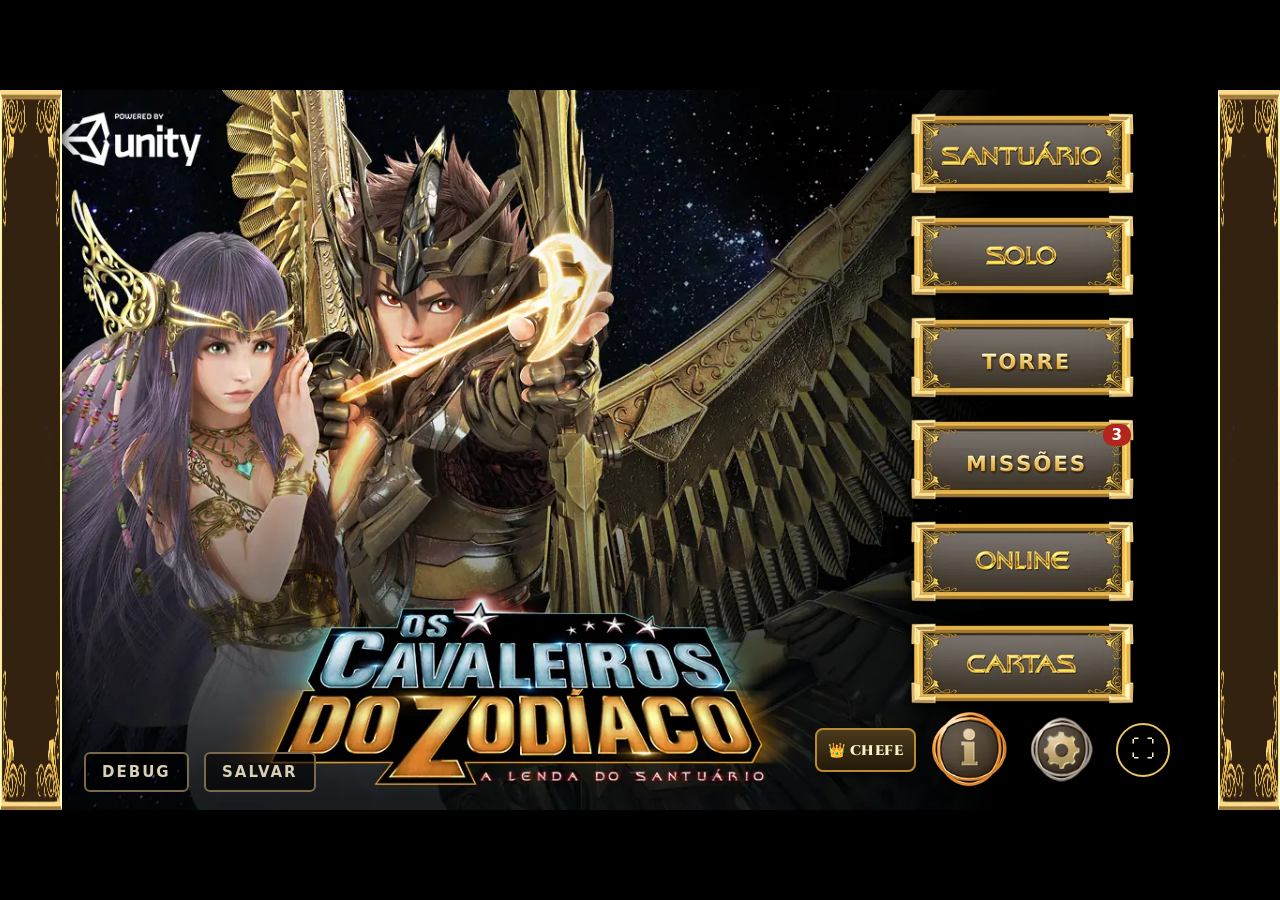
<file: index.html>
<!doctype html>
<html lang="pt-BR">
<head>
<meta charset="utf-8">
<meta name="viewport" content="width=device-width,initial-scale=1,maximum-scale=1,user-scalable=no,viewport-fit=cover">
<meta name="theme-color" content="#000000">
<meta name="mobile-web-app-capable" content="yes">
<meta name="apple-mobile-web-app-capable" content="yes">
<meta name="mobile-web-app-capable" content="yes">
<meta name="apple-mobile-web-app-status-bar-style" content="black-translucent">
<meta name="apple-mobile-web-app-title" content="CosmoCards">
<link rel="manifest" href="manifest.webmanifest">
<link rel="apple-touch-icon" href="apple-touch-icon.png">
<link rel="icon" type="image/png" href="icon-192.png">
<title>CosmoCards</title>
<link rel="preconnect" href="https://fonts.googleapis.com">
<link href="https://fonts.googleapis.com/css2?family=Cinzel:wght@600;700;900&display=swap" rel="stylesheet">
<!--STYLE--><link rel="stylesheet" href="style.css?v=16cartas"><!--/STYLE-->
</head>
<body>
<div id="root"><div id="stage">

  <!-- MENU -->
  <section id="menu" class="screen">
    <div class="bg home" data-bg="bg_home"></div><div class="homefade"></div>
    <div class="menubtns">
      <button class="imgbtn" data-img="b_santuario" data-act="santuario" aria-label="Santuário"></button>
      <button class="imgbtn" data-img="b_solo" data-act="cpu" aria-label="Solo"></button>
      <button class="imgbtn" data-img="b_torre" data-act="torre" aria-label="Torre"></button>
      <button class="imgbtn" data-img="b_missoes" data-act="missoes" aria-label="Missões"><b class="mbadge"></b></button>
      <button class="imgbtn" data-img="b_online" data-act="online" aria-label="Online"></button>
      <button class="imgbtn" data-img="b_cartas" data-act="cards" aria-label="Cartas"></button>
    </div>
    <div class="menuicons">
      <button class="xbtn" data-act="chefe">👑 CHEFE</button>
      <button class="imgbtn round" data-img="b_info" data-act="help" aria-label="Como jogar"></button>
      <button class="imgbtn round snd" data-img="b_opt" data-act="opt" aria-label="Opções"></button>
      <div class="icon" data-act="fs" title="Tela cheia">⛶</div>
    </div>
    <button class="dbgbtn" data-act="debug">DEBUG</button>
    <button class="savebtn" data-act="save">SALVAR</button>
    <div class="borda l"></div><div class="borda r"></div>
  </section>

  <!-- SELEÇÃO -->
  <section id="select" class="screen">
    <div class="bg" data-bg="bg_select"></div>
    <img class="seltitle" data-src="t_select" alt="Seleção de personagem">
    <img class="selmodel l" alt=""><img class="selmodel r" alt="">
    <div class="selplate l"><span></span></div><div class="selplate r"><span></span></div>
    <div class="grid"></div>
    <div class="selinfo"></div>
    <button class="btn small teamsel" data-act="teamN" style="display:none"></button>
    <div class="selbtns"><button class="imgbtn" data-img="b_voltar" data-act="back" aria-label="Voltar"></button><button class="imgbtn" data-img="b_avancar" data-act="confirm" aria-label="Avançar"></button></div>
    <div class="borda l"></div><div class="borda r"></div>
  </section>

  <!-- VS -->
  <section id="vs" class="screen">
    <div class="vsbg"></div>
    <div class="vsbox l"><img class="por" alt=""><img class="frm" data-src="box_l" alt=""></div>
    <div class="vsbox r"><img class="por" alt=""><img class="frm" data-src="box_r" alt=""></div>
    <div class="vsplate l"><span></span></div><div class="vsplate r"><span></span></div>
    <img class="vsmark" data-src="vsbig" alt="VS">
    <div class="vshouse"></div>
    <div class="borda l"></div><div class="borda r"></div>
  </section>

  <!-- SANTUÁRIO -->
  <section id="sant" class="screen">
    <div class="bg" data-bg="bg_select"></div>
    <img class="santtitle" data-src="t_sant" alt="Santuário">
    <div class="carousel"></div>
    <div class="santinfo"></div>
    <div class="selbtns"><button class="imgbtn" data-img="b_voltar" data-act="back" aria-label="Voltar"></button><button class="imgbtn" data-img="b_avancar" data-act="santgo" aria-label="Avançar"></button></div>
    <div class="borda l"></div><div class="borda r"></div>
  </section>

  <!-- CARTAS -->
  <section id="cards" class="screen">
    <div class="bg" data-bg="bg_select" style="filter:brightness(.6)"></div>
    <img class="cardstitle" data-src="t_cards" alt="Coleção de cartas">
    <div class="tabs">
      <button class="tab" data-tab="all" data-img="tab_all"></button><button class="tab" data-tab="att" data-img="tab_att"></button>
      <button class="tab" data-tab="def" data-img="tab_def"></button><button class="tab" data-tab="sp" data-img="tab_sp"></button>
    </div>
    <div class="cgrid"></div>
    <div class="selbtns"><button class="imgbtn" data-img="b_voltar" data-act="back" aria-label="Voltar"></button></div>
    <div class="borda l"></div><div class="borda r"></div>
  </section>

  <!-- ONLINE -->
  <section id="online" class="screen">
    <div class="bg" data-bg="bg_select"></div><div class="shade"></div>
    <div class="center">
      <img data-src="t_online" alt="Online" style="height:66px">
      <div class="row" id="onChoice">
        <div class="card-panel" style="width:430px">
          <b style="font-size:22px;color:var(--gold)">Criar sala</b>
          <span class="note">Você recebe um código e manda para o seu amigo.</span>
          <button class="btn small" data-act="host">Criar sala</button>
        </div>
        <div class="card-panel" style="width:430px">
          <b style="font-size:22px;color:var(--gold)">Entrar na sala</b>
          <input class="codein" id="codeIn" maxlength="5" placeholder="CÓDIGO" autocomplete="off" autocapitalize="characters" spellcheck="false">
          <button class="btn small" data-act="join">Entrar</button>
        </div>
      </div>
      <div class="card-panel" id="onWait" style="display:none;min-width:620px">
        <span class="note">Código da sala</span>
        <div class="code" id="codeOut">-----</div>
        <div class="row"><button class="btn small" data-act="share">Compartilhar</button><button class="btn small ghost" data-act="copy">Copiar</button></div>
        <div class="row"><div class="spin"></div><span class="note" id="onStatus">Aguardando seu amigo entrar…</span></div>
      </div>
      <div class="card-panel" id="onRules" style="display:none;min-width:700px">
        <b style="font-size:20px;color:var(--gold)">Tipo de jogo da sala</b>
        <div class="presets">
          <button class="btn small ghost" data-act="preset" data-p="clas">Clássico</button><button class="btn small ghost" data-act="preset" data-p="sorteio">Sorteio</button>
          <button class="btn small ghost" data-act="preset" data-p="epica">Batalha Épica</button><button class="btn small ghost" data-act="preset" data-p="bo3">Melhor de 3</button>
          <button class="btn small ghost" data-act="preset" data-p="draft">Draft</button><button class="btn small ghost" data-act="preset" data-p="semfuria">Sem Fúria</button>
          <button class="btn small ghost" data-act="preset" data-p="zod">Só Zodíacos</button><button class="btn small ghost" data-act="preset" data-p="bronze">Só Bronzes</button>
          <button class="btn small ghost" data-act="preset" data-p="torre">Torre a dois</button>
          <button class="btn small ghost" data-act="preset" data-p="dupla">Dupla</button><button class="btn small ghost" data-act="preset" data-p="trio">Trio</button>
          <button class="btn small ghost" data-act="preset" data-p="trioduro">Trio Sobrevivência</button>
        </div>
        <div class="rgrid">
          <label>Formato<select id="rFmt"><option value="single">Luta única</option><option value="bo3">Melhor de 3</option><option value="tower">Torre a dois (corrida)</option></select></label>
          <label>Escolha<select id="rPick"><option value="free">Livre</option><option value="mirror">Espelho proibido</option><option value="draft">Draft (um escolhe depois do outro)</option></select></label>
          <label>Evento<select id="rMod"></select></label>
          <label>Clima<select id="rWx"></select></label>
          <label>Vida (HP)<select id="rHp"></select></label>
          <label>Vida e cosmo<select id="rEpic"><option value="0">Normal</option><option value="1">Batalha Épica (+100 vida, +30 cosmo)</option></select></label>
          <label>Tempo de turno<select id="rTimer"><option value="30">30 segundos (como no original)</option><option value="45">45 segundos</option><option value="60">60 segundos</option><option value="0">Sem limite</option></select></label>
          <label>Reações por toque<select id="rReact"><option value="1">Ligadas</option><option value="0">Desligadas (para os dois)</option></select></label>
          <label>Fúria<select id="rRage"><option value="1">Ligada</option><option value="0">Desligada (sem Cosmo Final)</option></select></label>
          <label>Equipe<select id="rTeam"><option value="1">Solo (1 cavaleiro)</option><option value="2">Dupla</option><option value="3">Trio</option></select></label>
          <label>Troca<select id="rSwap"><option value="free">Livre (1x por turno, 10 cosmo)</option><option value="gratis">Livre e grátis (1x por turno)</option><option value="fall">Só quando o cavaleiro cai</option></select></label>
          <label>Assistência na troca<select id="rAssist"><option value="1">Ligada (golpe ao entrar)</option><option value="0">Desligada</option></select></label>
          <label>Sinergias<select id="rSyn"><option value="1">Ligadas</option><option value="0">Desligadas</option></select></label>
          <label>Último Cavaleiro<select id="rLast"><option value="0">Desligado</option><option value="1">Ligado (+8 Força/Defesa ao último vivo)</option></select></label>
          <label>Personagens<select id="rFilter"><option value="all">Todos</option><option value="zod">Só Zodíacos</option><option value="bronze">Só Bronzes</option></select></label>
        </div>
        <div class="note" id="rSum"></div>
        <button class="btn small" data-act="hostgo">Salvar opções e gerar o código</button>
      </div>
      <div class="note" id="onMsg"></div>
      <button class="imgbtn" data-img="b_voltar" data-act="back" aria-label="Voltar" style="width:230px;height:55px"></button>
    </div>
    <div class="borda l"></div><div class="borda r"></div>
  </section>

  <!-- BATALHA -->
  <section id="battle" class="screen">
    <div class="bg" data-bg="bg_battle"></div>
    <div class="amb"><i class="beam b1"></i><i class="beam b2"></i><i class="pil p1"></i><i class="pil p2"></i><i class="pil p3"></i><i class="sunr"></i><b class="emb" style="--x:8;--d:0.0s;--t:9.0s;--s:1.00"></b><b class="emb" style="--x:17;--d:3.1s;--t:11.0s;--s:0.70"></b><b class="emb" style="--x:26;--d:6.2s;--t:8.5s;--s:1.10"></b><b class="emb" style="--x:34;--d:1.4s;--t:12.0s;--s:0.80"></b><b class="emb" style="--x:43;--d:4.8s;--t:10.0s;--s:1.00"></b><b class="emb" style="--x:52;--d:7.5s;--t:9.5s;--s:0.60"></b><b class="emb" style="--x:61;--d:2.2s;--t:11.5s;--s:0.90"></b><b class="emb" style="--x:70;--d:5.6s;--t:8.0s;--s:1.20"></b><b class="emb" style="--x:79;--d:0.8s;--t:10.5s;--s:0.70"></b><b class="emb" style="--x:88;--d:3.9s;--t:9.0s;--s:1.00"></b><b class="emb" style="--x:13;--d:8.4s;--t:12.5s;--s:0.60"></b><b class="emb" style="--x:48;--d:9.6s;--t:10.0s;--s:0.80"></b><b class="emb" style="--x:66;--d:10.7s;--t:9.2s;--s:1.00"></b><b class="emb" style="--x:92;--d:6.9s;--t:11.0s;--s:0.75"></b></div>
    <div class="fighter me"><div class="shadow"></div><div class="faura"><i class="c1"></i><canvas width="520" height="700"></canvas></div><img alt=""></div>
    <div class="fighter op"><div class="shadow"></div><div class="faura"><i class="c1"></i><canvas width="520" height="700"></canvas></div><img alt=""></div>
    <div id="wx"></div><div id="fxdim"></div><canvas id="fxc"></canvas>
    <div class="hud me" data-side="me"><img class="frame" alt=""><div class="rage" data-act="ult"><i></i><b></b></div><div class="glass"><img alt=""><span></span></div>
      <div class="bar"><div class="fill"></div><span></span></div><button class="plate" data-side="me"><img alt=""><span></span></button>
      <div class="nm"></div><div class="effs"></div></div>
    <div class="hud op" data-side="op"><img class="frame" alt=""><div class="rage"><i></i><b></b></div><div class="glass"><img alt=""><span></span></div>
      <div class="bar"><div class="fill"></div><span></span></div><button class="plate" data-side="op"><img alt=""><span></span></button>
      <div class="nm"></div><div class="effs"></div></div>
    <div class="bench me" data-side="me"></div><div class="bench op" data-side="op"></div>
    <div class="pd me" data-side="me"><img data-src="powdef" alt=""><span class="def"></span><span class="att"></span><button class="star" data-img="b_passiva" aria-label="Passiva"></button></div>
    <div class="pd op" data-side="op"><img data-src="powdef" alt=""><span class="def"></span><span class="att"></span><button class="star" data-img="b_passiva" aria-label="Passiva"></button></div>
    <div class="topmid"><button class="imgbtn" data-img="b_menu" data-act="quit" aria-label="Menu" style="width:150px;height:54px"></button>
      <button class="endturn" data-act="end" aria-label="Finalizar turno"></button><div class="turninfo"></div><div id="tclock"><i class="ring"></i><b></b></div><button class="modtag" data-act="modinfo"></button><button class="modtag wxt" data-act="wxinfo"></button><div class="trapi me" id="trapMe"></div><div class="trapi op" id="trapOp"></div></div>
    <div class="ophand"></div>
    <img class="rail" data-src="rail" alt=""><img class="railtop" data-src="rail_top" alt="">
    <div class="logline"></div>
    <div class="hand"></div>
    <div class="play"></div>
    <div class="special"><img alt=""><div class="sname"></div></div>
    <div class="banner"><img class="tb" data-src="turn_bg" alt=""><img class="tt" alt=""><span></span></div>
    <div class="flash"></div>
    <div class="sigcard" id="sigcard" data-act="sigopen"><div class="sart"></div><img class="sf" alt=""><div class="scost"></div><div class="snm"></div><div class="sbar"><i></i><b></b></div></div>
    <div id="react"></div><div id="rfb"></div>
    <div class="mreveal"><b>O MESTRE DESPERTA</b><span>Sua verdadeira forma é revelada</span></div>
    <div class="borda l"></div><div class="borda r"></div>
  </section>

  <!-- AJUDA -->
  <section id="help" class="screen"><div class="slides"></div>
    <div class="corner"><button class="btn small" data-act="next">Próximo ›</button><button class="btn small ghost" data-act="back">Fechar</button></div>
  </section>

  <div class="modal" id="mZoom"><div class="zoomwrap"><div class="zoom"><div class="cost"></div><div class="dmg"></div></div>
    <div class="zinfo"><h3></h3><div class="ty"></div><div class="kv"></div><p></p><div class="warn"></div>
      <div class="row"><button class="btn small" data-act="use">Usar carta</button><button class="btn small" data-act="trapcard" id="zTrap">Armadilha</button><button class="btn small" data-act="discardcard" id="zDisc">Descartar</button><button class="btn small ghost" data-act="close">Fechar</button></div></div></div></div>
  <div class="modal" id="mStance"><div class="card-panel"><h3 style="margin:0;color:var(--gold);font-size:26px">Posição de combate</h3>
    <div class="note">Muda Força/Defesa e o tipo de carta que você mais recebe. Uma troca por turno.</div><div class="stopts"></div>
    <button class="btn small ghost" data-act="close">Fechar</button></div></div>
  <div class="modal" id="mInfo"><div class="card-panel"><h3 style="margin:0;color:var(--gold);font-size:26px" class="ttl"></h3><div class="dlist"></div><button class="btn small ghost" data-act="close">Fechar</button></div></div>
  <div class="modal" id="mEnd"><div class="endbox"><img alt=""><div class="note endmsg" style="font-size:18px"></div><div class="row"><button class="btn" data-act="again">Jogar de novo</button><button class="btn ghost" data-act="menu">Menu</button></div></div></div>
  <div class="modal" id="mMsg"><div class="card-panel" style="max-width:640px"><div class="note msg" style="font-size:19px"></div><div class="row"><button class="btn small" data-act="ok">OK</button></div></div></div>
  <div class="modal" id="mQuit"><div class="card-panel"><h3 style="margin:0;color:var(--gold);font-size:26px">Menu</h3>
    <button class="btn" data-act="mute" id="qMusic"></button><button class="btn" data-act="sfx" id="qSfx"></button><button class="btn" data-act="fs" id="qFs"></button>
    <div class="row"><button class="btn small ghost" data-act="no">Continuar</button><button class="btn small" data-act="yes">Sair da partida</button></div></div></div>
  <div class="modal" id="mUnlock"><div class="unl"><img class="pf" data-src="popup" alt=""><img class="um" alt=""><img class="ut" data-src="t_unlock" alt="Personagem desbloqueado">
    <div class="utx"></div><button class="imgbtn uok" data-img="b_ok" data-act="unlockok" aria-label="OK"></button></div></div>
  <div class="modal" id="mDebug"><div class="card-panel" style="max-width:640px"><h3 style="margin:0;color:var(--gold);font-size:26px">Modo Debug</h3>
    <div class="note dbginfo"></div>
    <div class="row"><button class="btn small" data-act="dbgall">Ativar debug (liberar tudo)</button><button class="btn small" data-act="dbgoff">Desativar debug</button><button class="btn small ghost" data-act="dbgreset">Zerar progresso</button></div>
    <button class="btn small ghost" data-act="close">Fechar</button></div></div>
  <div class="modal" id="mSave"><div class="card-panel" style="max-width:720px"><h3 style="margin:0;color:var(--gold);font-size:26px">Salvar progresso</h3>
    <div class="note saveinfo"></div>
    <textarea id="saveCode" rows="3" spellcheck="false" autocomplete="off" placeholder="Código de save (cole aqui para carregar)"></textarea>
    <div class="row"><button class="btn small" data-act="savecopy">Copiar código</button><button class="btn small" data-act="saveload">Carregar código</button></div>
    <div class="row"><button class="btn small" data-act="saveexp">Baixar arquivo</button><button class="btn small" data-act="saveimp">Abrir arquivo</button></div>
    <input type="file" id="saveFile" accept=".json,.txt,application/json,text/plain" style="display:none">
    <button class="btn small ghost" data-act="close">Fechar</button></div></div>
  <div class="modal" id="mTower"><div class="card-panel tw"><h3 class="ttl"></h3><div class="twbody"></div><div class="row twbtns"></div></div></div>
  <div class="modal" id="mMis"><div class="card-panel mis"><h3 style="margin:0;color:var(--gold);font-size:26px">Missões e Conquistas</h3>
    <div class="misrank"></div><div class="mislist"></div><h4 class="mish">Conquistas</h4><div class="achlist"></div>
    <button class="btn small ghost" data-act="close">Fechar</button></div></div>
  <div class="modal" id="mSig"><div class="card-panel" style="max-width:560px"><h3 class="sgt" style="margin:0;color:var(--gold);font-size:26px"></h3><div class="twbody"><div class="sgd"></div><div class="sgs" style="color:#ffe08a;font-size:16px"></div><div style="color:#aaa;font-size:14px">Golpe Assinatura: carrega durante a luta e pode ser usado até 2 vezes.</div></div><div class="row"><button class="btn small" data-act="siggo">Usar</button><button class="btn small ghost" data-act="close">Fechar</button></div></div></div>
  <div class="modal" id="mUlt"><div class="card-panel" style="max-width:680px"><h3 style="margin:0;color:var(--gold);font-size:26px">Fúria cheia! Escolha o poder</h3>
    <div class="twbody"><div><b style="color:#ffcf40">Cosmo Final</b> — golpe único: 40 de dano + sua Força, drena 25 de cosmo do oponente, cura 15 de vida e dá +5 de Força permanente.</div>
    <div><b style="color:#9fe8ff">8º Sentido (Arayashiki)</b> — o sentido que permite manter a consciência, a individualidade e o controle do Cosmo ao cruzar a fronteira da morte e entrar no Inferno (Mundo dos Mortos) sem se submeter às leis de Hades. Por 3 turnos: remove seus efeitos negativos, fica imune a novos, ganha +8 de Força e Defesa, e sobrevive ao primeiro golpe fatal com 1 de vida (+25 de cosmo).</div>
    <div class="ust" style="color:#ffe08a;font-size:16px"></div><div style="color:#aaa;font-size:14px">Cada poder pode ser usado uma vez por luta.</div></div>
    <div class="row"><button class="btn small" data-act="ultgo">Cosmo Final</button><button class="btn small" data-act="sensego">8º Sentido</button><button class="btn small ghost" data-act="close">Fechar</button></div></div></div>
  <div class="modal" id="mTeam"><div class="card-panel rgrid" style="min-width:560px;display:flex;flex-direction:column;gap:10px"><h3 style="margin:0;color:var(--gold);font-size:26px">Opções da luta</h3>
    <label>Vida (HP) dos dois<select id="tHp"></select></label>
    <label>Reações por toque<select id="tReact"><option value="1">Ligadas</option><option value="0">Desligadas</option></select></label>
    <label>Tamanho<select id="tTeam"><option value="1">Solo (1 cavaleiro)</option><option value="2">Dupla</option><option value="3">Trio</option></select></label>
    <label>Troca<select id="tSwap"><option value="free">Livre (1x por turno, 10 cosmo)</option><option value="gratis">Livre e grátis (1x por turno)</option><option value="fall">Só quando o cavaleiro cai</option></select></label>
    <label>Assistência na troca<select id="tAssist"><option value="1">Ligada (golpe ao entrar)</option><option value="0">Desligada</option></select></label>
    <label>Sinergias<select id="tSyn"><option value="1">Ligadas</option><option value="0">Desligadas</option></select></label>
    <label>Último Cavaleiro<select id="tLast"><option value="0">Desligado</option><option value="1">Ligado (+8 Força/Defesa ao último vivo)</option></select></label>
    <div class="note" id="tSum"></div><button class="btn small" data-act="teamok">Pronto</button></div></div>
  <div class="modal" id="mOpt"><div class="card-panel" style="min-width:420px"><h3 style="margin:0;color:var(--gold);font-size:26px">Opções</h3>
    <button class="btn" data-act="mute" id="optMusic"></button><button class="btn" data-act="sfx" id="optSfx"></button><button class="btn" data-act="fs" id="optFs"></button>
    <button class="btn small ghost" data-act="close">Fechar</button></div></div>
  <div id="netwarn">Conexão instável… reconectando</div>
  <div class="toast" id="toast"></div>
</div></div>
<!--SCRIPTS-->
<script src="data.js?v=16cartas"></script>
<script src="newcards.js?v=16cartas"></script>
<script src="assets.js?v=16cartas"></script>
<script src="sig.js?v=16cartas"></script>
<script src="engine.js?v=16cartas"></script>
<script src="net.js?v=16cartas"></script>
<script src="fx.js?v=16cartas"></script>
<script src="modes.js?v=16cartas"></script>
<script src="ui.js?v=16cartas"></script>
<!--/SCRIPTS-->
<script>if('serviceWorker' in navigator && /^https?:/.test(location.protocol)){window.addEventListener('load',function(){navigator.serviceWorker.register('sw.js').catch(function(){})})}</script>
</body>
</html>
</file>
<file: style.css>
@font-face{font-family:"Galaxy";src:url([data-uri]) format("truetype");font-display:block}
:root{--dlg:url([data-uri]);--dlggem:url([data-uri]);--dlgbot:url([data-uri])}
:root{
  --gold:#e8c46a; --gold2:#b98a2e; --gold3:#fff2c4; --ink:#0b0d16; --panel:rgba(14,12,10,.88);
  --cyan:#5ff2ff;
}
*{box-sizing:border-box;-webkit-tap-highlight-color:transparent}
html,body{margin:0;height:100%;background:#000;overflow:hidden;touch-action:none;user-select:none;-webkit-user-select:none}
body{font-family:'Cinzel','Trajan Pro',Georgia,serif;color:#f3ead2}
img{-webkit-user-drag:none;user-select:none}
#root{position:fixed;inset:0;overflow:hidden;background:#000}
#stage{position:absolute;left:0;top:0;width:1280px;height:720px;transform-origin:0 0;overflow:hidden;background:#05060c}
.screen{position:absolute;inset:0;display:none}
.screen.on{display:block}
.bg{position:absolute;inset:0;background-size:cover;background-position:center}
.shade{position:absolute;inset:0;background:radial-gradient(ellipse at center,rgba(0,0,0,.15),rgba(0,0,0,.75))}
.borda{position:absolute;top:0;bottom:0;width:62px;background-size:100% 100%;z-index:8;pointer-events:none;box-shadow:0 0 18px #000}
.borda.l{left:0}.borda.r{right:0;transform:scaleX(-1)}
button{font-family:inherit}
.imgbtn{border:none;padding:0;background:center/100% 100% no-repeat transparent;cursor:pointer;filter:drop-shadow(0 4px 8px rgba(0,0,0,.7));transition:transform .1s,filter .15s}
.imgbtn:active{transform:scale(.95);filter:brightness(1.25) drop-shadow(0 2px 4px #000)}
.imgbtn[disabled]{filter:grayscale(.8) brightness(.55);pointer-events:none}
.btn{position:relative;display:inline-flex;align-items:center;justify-content:center;gap:10px;min-width:300px;height:64px;padding:0 28px;
  border:2px solid var(--gold);border-radius:6px;color:var(--gold3);font-size:24px;font-weight:700;letter-spacing:2px;text-transform:uppercase;
  background:linear-gradient(#4a4234,#2a241b 60%,#3a3226);box-shadow:inset 0 0 0 2px #000,inset 0 0 18px rgba(232,196,106,.25),0 6px 18px rgba(0,0,0,.6);
  text-shadow:0 2px 0 #000;cursor:pointer}
.btn:active{transform:translateY(2px) scale(.98)}
.btn.small{min-width:0;height:48px;font-size:18px;padding:0 18px}
.btn.ghost{background:rgba(0,0,0,.45)}
.btn[disabled]{opacity:.4;pointer-events:none}
.center{position:absolute;inset:0;display:flex;flex-direction:column;align-items:center;justify-content:center;gap:18px}
.corner{position:absolute;top:16px;right:80px;display:flex;gap:10px;z-index:30}
.icon{width:54px;height:54px;border-radius:50%;border:2px solid var(--gold);background:rgba(0,0,0,.55);color:var(--gold3);font-size:24px;display:flex;align-items:center;justify-content:center;cursor:pointer}
.note{font-family:system-ui,sans-serif;font-size:15px;color:#d8cfb6;max-width:760px;text-align:center;line-height:1.4;text-shadow:0 1px 3px #000}

/* ---------- menu ---------- */
#menu .bg.home{background-size:auto 100%;background-position:left center;background-repeat:no-repeat;background-color:#000;left:40px}
#menu .homefade{position:absolute;top:0;bottom:0;left:900px;right:0;background:linear-gradient(90deg,transparent,#000 100px)}
.menubtns{position:absolute;right:135px;top:18px;display:flex;flex-direction:column;gap:4px;z-index:3}
.menubtns .imgbtn{width:239px;height:98px;position:relative}
.menuicons{position:absolute;right:110px;bottom:22px;display:flex;gap:16px;align-items:center;z-index:3}
.imgbtn.round{width:76px;height:76px}
.imgbtn.snd.off{filter:grayscale(1) brightness(.6)}

/* ---------- seleção ---------- */
.seltitle{position:absolute;left:50%;top:6px;height:96px;transform:translateX(-50%);filter:drop-shadow(0 4px 6px #000);z-index:2}
.selmodel{position:absolute;bottom:60px;height:590px;filter:drop-shadow(0 0 18px rgba(0,0,0,.85));transition:opacity .2s;z-index:1}
.selmodel.l{left:56px}
.selmodel.r{right:56px;transform:scaleX(-1)}
.selplate{position:absolute;bottom:118px;width:300px;height:84px;background:center/100% 100% no-repeat;display:flex;align-items:center;justify-content:center;z-index:3;filter:drop-shadow(0 4px 8px #000)}
.selplate.l{left:80px}.selplate.r{right:80px}
.selplate.r::before{content:'';position:absolute;inset:0;background:inherit;transform:scaleX(-1)}
.selplate.r{background:none}
.selplate span{position:relative;font-size:23px;font-weight:900;line-height:1.05;text-align:center;color:var(--gold);text-shadow:0 2px 0 #3b2709,0 0 10px rgba(0,0,0,.8);text-transform:uppercase;padding:0 26px}
.selplate.hide{display:none}
#select .grid{position:absolute;left:50%;top:104px;transform:translateX(-50%);width:640px;display:flex;flex-wrap:wrap;justify-content:center;gap:0 -6px;z-index:2}
.fr{position:relative;width:126px;height:110px;margin:0 -2px -6px;cursor:pointer}
.fr .face{position:absolute;left:24px;top:16px;width:76px;height:76px;border-radius:50%;background:#111 center/cover}
.fr img{position:absolute;inset:0;width:100%;height:100%;pointer-events:none}
.fr img.s,.fr img.e{display:none}
.fr.sel img.s{display:block}.fr.en img.e{display:block}
.fr.done .face{filter:grayscale(1) brightness(.6)}
.fr .tag{position:absolute;bottom:-2px;left:50%;transform:translateX(-50%);font-family:system-ui;font-size:11px;font-weight:800;padding:1px 7px;border-radius:9px;background:#000;border:1px solid var(--gold);white-space:nowrap;z-index:2}
.selinfo{position:absolute;left:50%;bottom:86px;transform:translateX(-50%);width:560px;text-align:center;font-family:system-ui;font-size:14px;line-height:1.35;color:#f3ead2;
  background:rgba(8,10,20,.78);border:1px solid rgba(232,196,106,.5);border-radius:8px;padding:8px 12px;z-index:3;text-shadow:0 1px 2px #000}
.selinfo b{color:var(--gold);font-family:'Cinzel',serif}
.selbtns{position:absolute;left:50%;bottom:14px;transform:translateX(-50%);display:flex;gap:26px;z-index:4}
.selbtns .imgbtn{width:240px;height:57px}

/* ---------- VS ---------- */
.vsbg{position:absolute;inset:0;background:linear-gradient(#2c2218,#1a140d)}
.vsbox{position:absolute;top:0;height:720px;width:592px}
.vsbox img{position:absolute;inset:0;width:100%;height:100%}
.vsbox .por{object-fit:fill}
.vsbox.l{left:calc(50% - 508px);transform:translateX(-130%);transition:transform .45s cubic-bezier(.2,1,.3,1)}
.vsbox.r{right:calc(50% - 508px);transform:translateX(130%);transition:transform .45s cubic-bezier(.2,1,.3,1)}
.vsbox.r .por{transform:scaleX(-1)}
#vs.go .vsbox{transform:none}
.vsplate{position:absolute;bottom:22px;width:330px;height:86px;display:flex;align-items:center;justify-content:center;z-index:4;opacity:0;transition:opacity .3s .45s;filter:drop-shadow(0 4px 8px #000)}
.vsplate::before{content:'';position:absolute;inset:0;background:var(--plate) center/100% 100% no-repeat}
.vsplate.l{left:calc(50% - 500px)}.vsplate.r{right:calc(50% - 500px)}
.vsplate.r::before{transform:scaleX(-1)}
.vsplate span{position:relative;font-size:23px;font-weight:900;line-height:1.08;text-align:center;color:var(--gold);text-shadow:0 2px 0 #3b2709;text-transform:uppercase;padding:0 30px}
#vs.go .vsplate{opacity:1}
.vsmark{position:absolute;left:50%;top:49%;width:220px;transform:translate(-50%,-50%) scale(0);transition:transform .35s .35s cubic-bezier(.2,1.6,.4,1);z-index:5;filter:drop-shadow(0 0 20px rgba(255,200,90,.7))}
#vs.go .vsmark{transform:translate(-50%,-50%) scale(1)}
.vshouse{position:absolute;left:0;right:0;top:14px;text-align:center;font-size:30px;font-weight:900;color:var(--gold3);text-shadow:0 0 10px #000,0 3px 6px #000;z-index:6}

/* ---------- santuário ---------- */
.santtitle{position:absolute;left:50%;top:10px;height:66px;transform:translateX(-50%);z-index:3;filter:drop-shadow(0 4px 6px #000)}
.carousel{position:absolute;left:0;right:0;top:86px;height:440px;z-index:2;touch-action:none}
.house{position:absolute;top:0;width:470px;height:411px;transform:translateX(-50%) scale(.72);transition:left .35s,transform .35s,opacity .35s;cursor:pointer;opacity:.85}
.house.c{transform:translateX(-50%) scale(1);opacity:1;z-index:2}
.house .face{position:absolute;left:23.2%;top:20.1%;width:50%;height:57.3%;border-radius:50%;background:#c98a1c center/cover no-repeat;box-shadow:inset 0 0 18px rgba(90,50,0,.55)}
.house img{position:absolute;inset:0;width:100%;height:100%;pointer-events:none}
.house img.on{display:none}.house.c.open img.on{display:block}
.house.lock .face{filter:saturate(.8) brightness(.85)}
.house.lock .face::after{content:'?';position:absolute;inset:0;display:flex;align-items:center;justify-content:center;font-size:110px;color:#5a3604;text-shadow:0 2px 0 rgba(255,235,160,.6);font-family:'Cinzel',serif}
.house .ok{position:absolute;right:16%;bottom:12%;width:64px;height:64px;border-radius:50%;background:#1f6a2f;border:3px solid var(--gold);display:none;align-items:center;justify-content:center;font-size:36px;color:#fff;font-family:system-ui;font-weight:900}
.house.done .ok{display:flex}
.santinfo{position:absolute;left:50%;bottom:84px;transform:translateX(-50%);text-align:center;z-index:3;font-size:28px;font-weight:900;color:var(--gold);text-shadow:0 3px 6px #000,0 0 10px #000;white-space:nowrap}
.santinfo small{display:block;font-family:system-ui;font-size:15px;font-weight:600;color:#e9f3ff}

/* ---------- desbloqueio ---------- */
.unl{position:relative;width:900px;height:453px}
.unl .pf{position:absolute;inset:0;width:100%;height:100%}
.unl .um{position:absolute;left:0;bottom:20px;height:540px;filter:drop-shadow(0 0 16px rgba(0,0,0,.8))}
.unl .ut{position:absolute;right:70px;top:80px;width:400px}
.unl .utx{position:absolute;right:60px;top:200px;width:420px;text-align:center;font-size:22px;font-weight:700;color:var(--gold);text-shadow:0 2px 3px #000;text-transform:uppercase}
.unl .uok{position:absolute;right:200px;bottom:60px;width:150px;height:72px}

/* locked na seleção */
.fr.lock .face{background-image:none!important;background:#06080e}
.fr.lock img{display:none!important}
.fr.lock img.l{display:block!important}

/* ---------- coleção ---------- */
.cardstitle{position:absolute;left:50%;top:12px;height:62px;transform:translateX(-50%);z-index:2;filter:drop-shadow(0 4px 6px #000)}
.tabs{position:absolute;left:50%;top:80px;transform:translateX(-50%);display:flex;gap:10px;z-index:2}
.tab{width:170px;height:69px;border:none;background:center/100% 100% no-repeat transparent;cursor:pointer}
.cgrid{position:absolute;left:90px;right:90px;top:158px;bottom:84px;overflow-y:auto;touch-action:pan-y;display:flex;flex-wrap:wrap;gap:16px;justify-content:center;align-content:flex-start;padding:6px 0 20px;z-index:2}
.cgrid .cc{position:relative;width:126px;height:192px;border-radius:7px;background:center/cover;box-shadow:0 6px 14px rgba(0,0,0,.8);cursor:pointer}
.cgrid .cc .cost{position:absolute;left:83.7%;top:10.1%;width:28%;aspect-ratio:1;display:flex;align-items:center;justify-content:center;line-height:1;transform:translate(-50%,-50%);font-family:system-ui;font-weight:900;color:#fff;font-size:20px;text-shadow:0 0 4px #000,0 0 8px #2af}
.cgrid .cc small{position:absolute;left:0;right:0;bottom:-18px;text-align:center;font-family:system-ui;font-size:11px;color:#d8cfb6}

/* ---------- online ---------- */
.card-panel{background:var(--panel);border:2px solid var(--gold2);border-radius:10px;padding:26px 34px;display:flex;flex-direction:column;align-items:center;gap:16px;box-shadow:inset 0 0 0 2px #000,0 10px 40px #000}
.code{font-family:'Cinzel',serif;font-size:64px;letter-spacing:14px;color:var(--gold);text-shadow:0 0 16px rgba(255,200,90,.45)}
.codein{width:330px;height:70px;font-size:44px;text-align:center;letter-spacing:12px;text-transform:uppercase;font-family:'Cinzel',serif;background:#0c0e18;color:var(--gold3);border:2px solid var(--gold2);border-radius:6px;outline:none}
.row{display:flex;gap:16px;align-items:center}

/* ---------- batalha ---------- */
#battle .bg{filter:saturate(1.08) brightness(.9)}
.fighter{position:absolute;bottom:-40px;height:610px;transition:transform .25s;z-index:2}
.fighter.me{left:228px}.fighter.op{right:228px}
.fighter img{position:relative;height:100%;filter:drop-shadow(0 8px 14px rgba(0,0,0,.7))}
.fighter.me img{transform:scaleX(-1)}
.fighter .shadow{position:absolute;left:50%;bottom:-10px;width:72%;height:46px;transform:translateX(-50%);border-radius:50%;
  background:radial-gradient(ellipse,rgba(0,0,0,.65),rgba(0,0,0,.25) 55%,transparent 72%)}
.fighter.turn .shadow{background:radial-gradient(ellipse,rgba(120,220,255,.75),rgba(40,140,255,.3) 55%,transparent 72%)}
.fighter.lunge-r{transform:translateX(130px)}
.fighter.lunge-l{transform:translateX(-130px)}
.fighter.hit{animation:shake .45s}
.fighter.hit img{filter:drop-shadow(0 0 12px #f33) brightness(1.6) sepia(1) hue-rotate(-40deg) saturate(4)}
@keyframes shake{0%,100%{translate:0}20%{translate:-14px}40%{translate:12px}60%{translate:-8px}80%{translate:5px}}

.hud{position:absolute;top:4px;width:376px;height:179px;z-index:6}
.hud.me{left:66px}.hud.op{right:66px}
.hud .frame{position:absolute;inset:0;width:100%;height:100%;filter:drop-shadow(0 4px 8px rgba(0,0,0,.7))}
.hud.op .frame{transform:scaleX(-1)}
.hud .glass{position:absolute;top:58px;width:72px;height:72px;cursor:pointer}
.hud.me .glass{left:60px}.hud.op .glass{right:60px}
.hud .glass img{position:absolute;inset:0;width:100%;height:100%;border-radius:50%}
.hud .glass span{position:absolute;inset:0;display:flex;align-items:center;justify-content:center;font-family:system-ui;font-weight:900;font-size:27px;color:#fff;text-shadow:0 0 6px #000,0 2px 2px #000}
.hud .bar{position:absolute;top:63px;width:204px;height:40px;overflow:hidden;cursor:pointer}
.hud.me .bar{left:163px}.hud.op .bar{right:163px}
.hud .bar .fill{position:absolute;top:0;bottom:0;width:100%;background:center/204px 40px no-repeat;transition:width .45s}
.hud .bar .fill{left:0;background-position:left center}
.hud.op .bar{transform:scaleX(-1)}.hud.op .bar span{transform:scaleX(-1)}
.hud .bar span{position:absolute;inset:0;display:flex;align-items:center;justify-content:center;font-family:system-ui;font-weight:900;font-size:20px;color:#fff;text-shadow:0 0 4px #000,0 1px 2px #000}
.hud .plate{position:absolute;top:104px;width:158px;height:46px;border:none;padding:0;background:none;cursor:pointer}
.hud.me .plate{left:186px}.hud.op .plate{right:186px}
.hud .plate img{position:absolute;inset:0;width:100%;height:100%}
.hud.op .plate img{transform:scaleX(-1)}
.hud .plate span{position:relative;display:block;font-family:'Cinzel',serif;font-weight:900;font-size:16px;letter-spacing:1px;color:#f6efd8;text-shadow:0 2px 2px #000;white-space:nowrap;text-align:center;line-height:46px}
.hud.me .plate span{padding:0 46px 0 12px}.hud.op .plate span{padding:0 12px 0 46px}

.hud .nm{position:absolute;top:150px;font-size:15px;font-weight:900;color:var(--gold3);text-shadow:0 2px 3px #000,0 0 6px #000;white-space:nowrap}
.hud.me .nm{left:40px}.hud.op .nm{right:40px}
.hud .effs{position:absolute;top:152px;display:flex;gap:6px}
.hud.me .effs{left:210px}.hud.op .effs{right:210px}
.eff{position:relative;width:34px;height:39px;background:center/contain no-repeat;cursor:pointer}
.eff b{position:absolute;right:-6px;bottom:-4px;min-width:18px;height:18px;border-radius:9px;background:#111;border:1px solid var(--gold);font-family:system-ui;font-size:11px;color:#fff;display:flex;align-items:center;justify-content:center}

.pd{position:absolute;top:258px;width:150px;height:152px;z-index:6;cursor:pointer}
.pd.me{left:70px}.pd.op{right:70px}
.pd img{position:absolute;inset:0;width:100%;height:100%;filter:drop-shadow(0 4px 8px #000)}
.pd.op img{transform:scaleX(-1)}
.pd span{position:absolute;width:64px;text-align:center;font-family:system-ui;font-weight:900;font-size:30px;color:#fff;text-shadow:0 0 5px #000,0 2px 2px #000;transform:translate(-50%,-50%)}
.pd.me .def{left:53px;top:48px}.pd.me .att{left:105px;top:100px}
.pd.op .def{left:97px;top:48px}.pd.op .att{left:45px;top:100px}
.pd .star{position:absolute;top:150px;width:62px;height:62px;border:none;background:center/contain no-repeat;cursor:pointer;filter:drop-shadow(0 3px 6px #000)}
.pd.me .star{left:6px}.pd.op .star{right:6px}

.topmid{position:absolute;left:50%;top:6px;transform:translateX(-50%);display:flex;flex-direction:column;align-items:center;gap:4px;z-index:6}
.endturn{width:220px;height:84px;background:center/contain no-repeat;border:none;cursor:pointer;filter:drop-shadow(0 4px 10px #000)}
.endturn.pulse{animation:pulse 1s ease-in-out infinite}
.endturn[disabled]{filter:grayscale(1) brightness(.5);pointer-events:none}
@keyframes pulse{50%{transform:scale(1.07);filter:drop-shadow(0 0 16px #6ff) brightness(1.2)}}
.turninfo{font-family:system-ui;font-size:13px;color:#fff;text-shadow:0 1px 3px #000,0 0 6px #000;white-space:nowrap}
.logline{position:absolute;left:50%;bottom:262px;transform:translateX(-50%);font-family:system-ui;font-size:15px;color:#fff;text-shadow:0 1px 3px #000,0 0 8px #000;white-space:nowrap;z-index:6}
.ophand{position:absolute;top:156px;left:50%;transform:translateX(-50%);display:flex;height:50px;padding-left:16px;z-index:5}
.ophand div{width:32px;height:49px;margin-left:-16px;border-radius:3px;background:center/cover;box-shadow:0 2px 6px #000}

.rail{position:absolute;left:58px;right:58px;bottom:-6px;width:calc(100% - 116px);height:340px;object-fit:fill;z-index:4;pointer-events:none}
.railtop{position:absolute;left:50%;bottom:236px;width:280px;transform:translateX(-50%);z-index:4;pointer-events:none}
.hand{position:absolute;left:0;right:0;bottom:0;height:200px;pointer-events:none;z-index:7}
.card{position:absolute;width:118px;height:180px;border-radius:7px;background:#000 center/cover;box-shadow:0 6px 14px rgba(0,0,0,.8);
  transition:left .3s,top .3s,transform .25s,opacity .25s;pointer-events:auto;cursor:pointer}
.card .cost,.zoom .cost{position:absolute;left:83.7%;top:10.1%;line-height:1;width:28%;aspect-ratio:1;transform:translate(-50%,-50%);display:flex;align-items:center;justify-content:center;
  font-family:system-ui;font-weight:900;color:#fff;font-size:20px;text-shadow:0 0 4px #000,0 0 8px #2af}
.card .dmg,.zoom .dmg{position:absolute;left:16.9%;top:90.4%;line-height:1;width:28%;aspect-ratio:1;transform:translate(-50%,-50%);display:flex;align-items:center;justify-content:center;
  font-family:system-ui;font-weight:900;color:#fff;font-size:20px;text-shadow:0 0 4px #000,0 0 8px #f42}
/* aura de energia do cosmo por cima das cartas usáveis */
.card .cost.low,.zoom .cost.low{color:#ff4a3a;text-shadow:0 0 4px #000,0 0 8px #f00}
.pd span.up{color:#5dff7a;text-shadow:0 0 6px #0a4,0 2px 2px #000}
.pd span.down{color:#ff5a4a;text-shadow:0 0 6px #a00,0 2px 2px #000}
.vup{color:#5dff7a;font-style:normal;font-weight:900}.vdn{color:#ff5a4a;font-style:normal;font-weight:900}
.pdpop{position:absolute;font-family:system-ui;font-weight:900;font-size:26px;text-shadow:0 0 6px #000,0 2px 2px #000;pointer-events:none;z-index:9;animation:pdpop 1.9s ease-out forwards}
.pd.me .pdpop.def{left:30px;top:-18px}.pd.me .pdpop.att{left:146px;top:76px}
.pd.op .pdpop.def{left:80px;top:-18px}.pd.op .pdpop.att{left:-38px;top:76px}
@keyframes pdpop{0%{opacity:0;transform:translateY(8px) scale(.6)}15%{opacity:1;transform:translateY(0) scale(1.15)}30%{transform:scale(1)}80%{opacity:1}100%{opacity:0;transform:translateY(-18px)}}
.card.dim{filter:brightness(.55) saturate(.6)}
.card.drag{transition:none;z-index:50;transform:scale(1.15)}
@keyframes dealin{0%{transform:scaleY(0) scaleX(.85);transform-origin:50% 0;opacity:0;filter:brightness(4) saturate(0)}
  35%{opacity:1;filter:brightness(2.6) saturate(.4)}70%{transform:scaleY(1.04);transform-origin:50% 0;filter:brightness(1.4)}100%{transform:none;transform-origin:50% 0;filter:none}}
.card.new{animation:dealin .8s cubic-bezier(.25,.8,.3,1)}
/* portal de cosmo atrás do topo das cartas */
.hand{--ua:235,252,255;--ub:140,225,255}
.card .ptl{position:absolute;left:-8px;right:-8px;top:-26px;height:44px;filter:saturate(1.3);pointer-events:none;opacity:0;transition:opacity .3s;z-index:3;
  background:radial-gradient(ellipse 22% 60% at 15% 70%,rgba(var(--ua),.9),transparent 70%),radial-gradient(ellipse 26% 75% at 42% 65%,rgba(var(--ub),.85),transparent 72%),
  radial-gradient(ellipse 24% 65% at 70% 72%,rgba(var(--ua),.85),transparent 70%),radial-gradient(ellipse 20% 55% at 92% 68%,rgba(var(--ub),.8),transparent 70%),
  linear-gradient(to top,rgba(var(--ua),.95) 0,rgba(var(--ub),.85) 25%,rgba(var(--ub),.0) 90%);background-size:100% 100%;animation:cflame 1.1s ease-in-out infinite alternate;will-change:transform,opacity;transform-origin:50% 100%}
.card .ptl::before{content:'';position:absolute;left:4px;right:4px;bottom:6px;height:3px;border-radius:3px;background:rgba(var(--ua),.95);box-shadow:0 0 8px 2px rgba(var(--ub),.9)}
.card.usable .ptl{opacity:1}
@keyframes cflame{0%{transform:scaleY(.85) translateX(-2px)}100%{transform:scaleY(1.15) translateX(2px)}}
@keyframes pflick{0%,100%{transform:scaleY(1)}50%{transform:scaleY(1.25)}}
@keyframes ppulse{0%{transform:scaleY(2.6);filter:brightness(2) blur(1px)}100%{transform:scaleY(1)}}
@keyframes pdrift{to{background-position:52px 0}}

.play{position:absolute;left:50%;top:44%;width:230px;height:350px;transform:translate(-50%,-50%) scale(.2);opacity:0;border-radius:12px;background:center/cover;
  box-shadow:0 0 40px rgba(255,220,140,.7),0 10px 40px #000;transition:transform .35s cubic-bezier(.2,1.4,.4,1),opacity .3s;z-index:20;pointer-events:none}
.play.show{transform:translate(-50%,-50%) scale(1);opacity:1}
.play.away{transform:translate(-50%,-80%) scale(.6);opacity:0}

.float{position:absolute;font-family:system-ui;font-weight:900;font-size:44px;color:#fff;text-shadow:0 0 6px #000,0 3px 0 #000;z-index:30;pointer-events:none;animation:floatup 1.2s ease-out forwards;white-space:nowrap}
.float.dmg{color:#ff5a48;font-size:60px}
.float.heal{color:#6dff95}
.float.good{color:#9ef0ff;font-size:28px}
.float.bad{color:#ffb0a6;font-size:28px}
@keyframes floatup{0%{transform:translate(-50%,10px) scale(.6);opacity:0}15%{transform:translate(-50%,0) scale(1.15);opacity:1}100%{transform:translate(-50%,-110px) scale(1);opacity:0}}
.banner{position:absolute;left:0;right:0;top:250px;height:136px;display:flex;align-items:center;justify-content:center;z-index:40;pointer-events:none;opacity:0;transform:translateX(-100%);transition:opacity .3s,transform .38s cubic-bezier(.2,.9,.3,1)}
.banner .tb{position:absolute;left:50%;top:0;height:136px;width:120%;transform:translateX(-50%)}
.banner .tt{position:relative;height:58px;filter:drop-shadow(0 4px 8px #000)}
.banner span{position:relative;font-size:52px;font-weight:900;letter-spacing:5px;color:var(--gold);text-shadow:0 4px 0 #3b2709,0 6px 18px #000}
.banner.show{opacity:1;transform:none}
.banner.show.out{opacity:0;transform:translateX(100%);transition:opacity .35s ease-in,transform .38s ease-in}
.banner.reset{transition:none!important}
.flash{position:absolute;inset:0;background:#fff;opacity:0;pointer-events:none;z-index:35}
.flash.go{animation:flash .5s}
@keyframes flash{0%{opacity:.85}100%{opacity:0}}
.special{position:absolute;inset:0;z-index:38;pointer-events:none;opacity:0;transition:opacity .25s;background:radial-gradient(ellipse at center,rgba(40,20,0,.6),rgba(0,0,0,.92))}
.special.show{opacity:1}
.special img{position:absolute;top:30px;height:640px;transition:transform .6s cubic-bezier(.2,1,.3,1);-webkit-mask-image:linear-gradient(#000 80%,transparent);mask-image:linear-gradient(#000 80%,transparent)}
.special .sname{position:absolute;left:0;right:0;bottom:90px;text-align:center;font-size:62px;font-weight:900;letter-spacing:5px;color:var(--gold3);
  text-shadow:0 0 22px #ffb02e,0 0 40px #ff7b00,0 5px 0 #4d2a00}
.fx{position:absolute;width:300px;height:300px;margin:-150px 0 0 -150px;background:center/contain no-repeat;mix-blend-mode:screen;pointer-events:none;z-index:25;animation:fx .55s ease-out forwards}
@keyframes fx{from{transform:scale(.3) rotate(0);opacity:1}to{transform:scale(1.6) rotate(40deg);opacity:0}}
.sndb{position:absolute;right:76px;bottom:250px;z-index:9;width:46px;height:46px;font-size:20px}

.modal{position:absolute;inset:0;z-index:60;background:rgba(0,0,0,.72);display:none;align-items:center;justify-content:center}
.modal.on{display:flex}
.zoomwrap{display:flex;gap:30px;align-items:center}
.zoom{position:relative;width:330px;height:503px;border-radius:12px;background:center/cover;box-shadow:0 0 40px rgba(255,220,140,.4),0 10px 40px #000}
.zoom .cost,.zoom .dmg{font-size:40px}
.zinfo{width:430px;background:var(--panel);border:2px solid var(--gold2);border-radius:10px;padding:22px 24px;font-family:system-ui;box-shadow:inset 0 0 0 2px #000,0 10px 40px #000}
.zinfo h3{margin:0 0 6px;font-family:'Cinzel',serif;font-size:28px;color:var(--gold)}
.zinfo .ty{font-size:14px;letter-spacing:2px;text-transform:uppercase;color:#bfb291;margin-bottom:12px}
.zinfo p{font-size:18px;line-height:1.45;margin:0 0 14px;white-space:pre-line}
.zinfo .kv{display:flex;gap:18px;font-size:16px;color:#d6ccb2;margin-bottom:18px}
.zinfo .kv b{color:#fff;font-size:20px}
.zinfo .warn{color:#ff9d8f;font-size:15px;margin-bottom:12px}
.stopts{display:flex;gap:14px}
.stopt{width:200px;padding:14px 10px;border-radius:8px;border:2px solid #6b5630;background:rgba(0,0,0,.6);color:#f3ead2;cursor:pointer;display:flex;flex-direction:column;gap:6px;align-items:center}
.stopt b{font-size:20px;color:var(--gold)}
.stopt small{font-family:system-ui;font-size:13px;color:#d6ccb2;text-align:center}
.stopt.on{border-color:var(--cyan);box-shadow:0 0 14px rgba(95,242,255,.6)}
.stopt[disabled]{opacity:.4;pointer-events:none}
.dlist{max-height:430px;overflow:auto;width:560px;font-family:system-ui;touch-action:pan-y}
.dlist .it{padding:10px 0;border-bottom:1px solid rgba(232,196,106,.25)}
.dlist .it b{color:var(--gold3)}
.dlist .it.bad b{color:#ff9d8f}
.dlist .it.good b{color:#9ff0b0}
.dlist .it div{font-size:15px;color:#d6ccb2;white-space:pre-line}
.endbox{display:flex;flex-direction:column;align-items:center;gap:20px}
.endbox img{width:640px;filter:drop-shadow(0 0 30px rgba(255,210,120,.6))}
#help .slides{position:absolute;inset:0;background:#000 center/contain no-repeat}
.toast{position:absolute;left:50%;top:20px;transform:translateX(-50%);z-index:90;background:rgba(0,0,0,.85);border:1px solid var(--gold2);border-radius:8px;padding:10px 18px;font-family:system-ui;font-size:16px;display:none}
.toast.on{display:block}
.spin{width:44px;height:44px;border-radius:50%;border:4px solid rgba(232,196,106,.25);border-top-color:var(--gold);animation:spin 1s linear infinite}
@keyframes spin{to{transform:rotate(360deg)}}

#fxc{position:absolute;left:0;top:0;width:100%;height:100%;z-index:25;pointer-events:none;mix-blend-mode:screen}
#fxdim{position:absolute;inset:0;background:radial-gradient(ellipse at center,rgba(0,0,10,.75),rgba(0,0,0,.95));opacity:0;transition:opacity .25s;z-index:24;pointer-events:none}
.dbgbtn{position:absolute;left:84px;bottom:18px;z-index:5;height:40px;padding:0 16px;border-radius:6px;border:2px solid #7a6a4a;background:rgba(0,0,0,.6);color:#d8cfb6;font-family:system-ui;font-weight:800;font-size:15px;letter-spacing:2px;cursor:pointer}
.dbgbtn.on{border-color:#ff7a5a;color:#ffb3a0}

/* Mestre do Santuário — revelação dramática */
.mreveal{position:absolute;inset:0;z-index:39;pointer-events:none;opacity:0;display:flex;flex-direction:column;align-items:center;justify-content:center;gap:6px;text-align:center}
.mreveal b{font-size:74px;font-weight:900;letter-spacing:6px;color:var(--gold3);text-shadow:0 0 28px #ffb000,0 0 60px #ff7a00,0 4px 0 #3a1a00}
.mreveal span{font-size:24px;font-weight:700;letter-spacing:3px;color:#ffe9b0;text-shadow:0 0 14px #000,0 2px 0 #000}
.mreveal.show{animation:mrev 2.4s ease-out forwards}
@keyframes mrev{0%{opacity:0;transform:scale(1.5)}18%{opacity:1;transform:scale(1)}80%{opacity:1;transform:scale(.97)}100%{opacity:0;transform:scale(1.25)}}
.fighter.charge{animation:jit .09s infinite}
.fighter.charge,.fighter.rise{z-index:25}
.fighter.charge img{filter:drop-shadow(0 0 24px #ffcf40) drop-shadow(0 0 50px #ff8a00) brightness(1.2)}
@keyframes jit{25%{translate:-4px 1px}75%{translate:4px -1px}}
.fighter.rise img{animation:rise .9s cubic-bezier(.2,1,.3,1)}
@keyframes rise{from{scale:.86;filter:brightness(3.2) drop-shadow(0 0 40px #fff)}to{scale:1}}

.savebtn{position:absolute;left:204px;bottom:18px;z-index:5;height:40px;padding:0 16px;border-radius:6px;border:2px solid #7a6a4a;background:rgba(0,0,0,.6);color:#d8cfb6;font-family:system-ui;font-weight:800;font-size:15px;letter-spacing:2px;cursor:pointer}
.savebtn.warn{border-color:#ffcf40;color:#ffe9a0}
#saveCode{width:100%;box-sizing:border-box;font-family:ui-monospace,monospace;font-size:14px;background:#0c0e18;color:#cfe;border:2px solid var(--gold2);border-radius:6px;padding:8px;resize:none;outline:none;user-select:text;-webkit-user-select:text}

/* indicador de postura no personagem: Ofensiva = aura vermelha/laranja, Defensiva = aura azul com escudo */

/* aura de cosmo em volta do personagem: fumaça de energia subindo + raios verticais (cor por personagem; --k = cosmo/maxCosmo) */
.fighter{--k:0;--ca:255,243,176;--cb:255,200,60;--cd:200,135,0}
.faura{position:absolute;left:50%;bottom:0;width:520px;height:700px;margin-left:-260px;pointer-events:none;opacity:0;transition:opacity .4s}
.fighter.c-on .faura{opacity:1}
.faura i{position:absolute;inset:0;transition:transform .6s cubic-bezier(.2,.8,.2,1),opacity .6s;transform-origin:50% 100%}
/* halo: claro no centro, escuro azulado/saturado nas bordas, esvaindo para cima */
.faura .c1{background:radial-gradient(ellipse 50% 55% at 50% 62%,rgba(var(--ca),.95) 0 22%,rgba(var(--cb),.75) 48%,rgba(var(--cd),.5) 74%,transparent 100%);
  transform:scale(calc(.7 + var(--k)*.45),calc(.6 + var(--k)*.6));opacity:calc(.3 + var(--k)*.45);filter:blur(14px);animation:cpulse 2s ease-in-out infinite}
/* fumaça de energia subindo */
.faura .c2{background-image:
  radial-gradient(ellipse 46% 30% at 50% 50%,rgba(var(--ca),1),rgba(var(--cb),.8) 50%,transparent 72%),
  radial-gradient(ellipse 38% 26% at 50% 50%,rgba(var(--cb),1),rgba(var(--cd),.7) 55%,transparent 75%),
  radial-gradient(ellipse 52% 34% at 50% 50%,rgba(var(--ca),.9),rgba(var(--cb),.6) 55%,transparent 78%);
  background-size:68% 26%,56% 20%,78% 30%;background-repeat:repeat-y;background-position:22% 0,74% 0,48% 0;
  -webkit-mask:radial-gradient(ellipse 50% 50% at 50% 55%,#000 35%,transparent 100%);mask:radial-gradient(ellipse 50% 50% at 50% 55%,#000 35%,transparent 100%);
  filter:blur(5px);transform:scale(calc(.75 + var(--k)*.4),calc(.7 + var(--k)*.5));opacity:calc(.35 + var(--k)*.65);animation:csmoke 3.2s linear infinite}
/* raios verticais de luz */
.faura .c3{background:
  repeating-linear-gradient(90deg,transparent 0 14px,rgba(var(--ca),1) 17px,rgba(255,255,255,.9) 18px,rgba(var(--ca),1) 19px,transparent 23px 41px),repeating-linear-gradient(90deg,transparent 0 9px,rgba(var(--cb),.9) 12px,transparent 17px 29px);
  -webkit-mask:radial-gradient(ellipse 45% 50% at 50% 70%,#000 40%,transparent 100%),linear-gradient(to top,#000 25%,transparent 95%);
  -webkit-mask-composite:source-in;mask:radial-gradient(ellipse 45% 50% at 50% 70%,#000 40%,transparent 100%),linear-gradient(to top,#000 25%,transparent 95%);mask-composite:intersect;
  filter:blur(1px);transform:scale(calc(.8 + var(--k)*.3),calc(.5 + var(--k)*.7));opacity:calc(var(--k)*1.2);animation:crays .35s steps(2) infinite,cdrift 2.6s linear infinite}
.fighter.c-max .faura .c1{animation-duration:1s}
.fighter.c-max .faura .c2{animation-duration:2.2s}
.fighter.c-on:not(.hit):not(.charge) img{filter:drop-shadow(0 0 8px rgba(var(--cb),calc(.4 + var(--k)*.6))) drop-shadow(0 0 22px rgba(var(--cb),calc(.3 + var(--k)*.7)))}
@keyframes csmoke{from{background-position:22% 0,74% 0,48% 0}to{background-position:22% -100%,74% -100%,48% -100%}}
@keyframes cdrift{from{background-position-x:0}to{background-position-x:41px}}
@keyframes crays{0%{opacity:calc(var(--k)*.95)}50%{opacity:calc(var(--k)*.55)}100%{opacity:calc(var(--k)*.95)}}
@keyframes cpulse{0%,100%{scale:1}50%{scale:1.07}}
.faura canvas{position:absolute;left:0;top:0;width:100%;height:100%}

/* ---- modos novos: Torre, missões, eventos */
.menuext{position:absolute;left:632px;bottom:30px;display:flex;gap:6px;z-index:5}
.xbtn{height:46px;padding:0 11px;border-radius:8px;border:2px solid var(--gold2);background:linear-gradient(#4a3a1c,#241a0a);color:var(--gold3);font-family:'Cinzel',serif;font-weight:900;font-size:14px;letter-spacing:.5px;cursor:pointer;box-shadow:0 4px 10px #000a;white-space:nowrap}
.xbtn:active{transform:scale(.96)}
.mbadge{font-family:system-ui;font-size:13px;color:#fff;background:#b3261e;border-radius:10px;padding:1px 7px;margin-left:4px}
.mbadge:empty{display:none}
.modtag{display:none;margin-top:2px;border:1px solid var(--gold2);background:rgba(20,12,0,.72);color:var(--gold3);font-family:system-ui;font-weight:800;font-size:12px;padding:3px 10px;border-radius:12px;cursor:pointer;white-space:nowrap}
.modtag.on{display:block}
.tw{max-width:760px;min-width:520px;max-height:540px;overflow:auto}
.twbody{font-family:system-ui;color:#e8dfc4;text-align:center;font-size:17px;line-height:1.5;display:flex;flex-direction:column;gap:10px;align-items:center}
.twbody .vsl{font-size:22px;color:#fff;font-weight:800}
.twbody .evl{color:#9fe8ff;font-weight:700}
.chips{display:flex;flex-wrap:wrap;gap:6px;justify-content:center}
.chip{background:rgba(255,220,140,.12);border:1px solid #7a6a4a;border-radius:12px;padding:3px 10px;font-size:13px}
.blrow{display:flex;gap:14px;justify-content:center;flex-wrap:wrap}
.bl{width:200px;min-height:150px;padding:14px 12px;border:2px solid var(--gold2);border-radius:10px;background:linear-gradient(#3a2d14,#1c1408);cursor:pointer;display:flex;flex-direction:column;gap:8px;align-items:center;color:#e8dfc4;font-family:system-ui;box-shadow:0 6px 14px #000a}
.bl:active{transform:scale(.97)}
.bl .ic{font-size:34px}.bl b{color:var(--gold3);font-size:17px}.bl span{font-size:14px}
.bl.rare{border-color:#9fe8ff;box-shadow:0 0 14px rgba(120,220,255,.5),0 6px 14px #000a}
.mis{max-width:780px;min-width:560px;max-height:560px;overflow:auto;align-items:stretch}
.misrank{font-family:system-ui;color:#fff;text-align:center;font-size:17px}
.misrank .bar2{height:10px;background:#000;border:1px solid #7a6a4a;border-radius:6px;margin-top:6px;overflow:hidden}.misrank .bar2 i{display:block;height:100%;background:linear-gradient(90deg,#ffcf40,#ff9a2a)}
.mrow{display:flex;justify-content:space-between;align-items:center;gap:12px;padding:8px 12px;border:1px solid #5a4a2a;border-radius:8px;background:rgba(0,0,0,.35);font-family:system-ui;color:#e8dfc4;font-size:15px}
.mrow.done{border-color:#6fd08a;color:#bff0cc}
.mrow small{color:#ffcf40;font-weight:800;white-space:nowrap}
.mish{margin:6px 0 0;color:var(--gold);font-family:'Cinzel',serif}
.achlist{display:grid;grid-template-columns:1fr 1fr;gap:6px}
.achlist .mrow{opacity:.55}.achlist .mrow.done{opacity:1}

/* ---- fúria / cosmo final */
.rage{position:absolute;left:84px;top:148px;width:200px;height:19px;border:2px solid #7a6a4a;border-radius:9px;background:rgba(0,0,0,.65);overflow:hidden;z-index:4}
.hud.op .rage{left:auto;right:84px}
.rage i{position:absolute;left:0;top:0;bottom:0;width:0;background:linear-gradient(90deg,#c1351a,#ff9a2a);transition:width .4s}
.rage b{position:absolute;inset:0;display:flex;align-items:center;justify-content:center;font:900 11px/1 system-ui;letter-spacing:1px;color:#fff;text-shadow:0 1px 2px #000}
.rage.ready{border-color:#ffe36a;cursor:pointer;animation:rdy 1s ease-in-out infinite}
.rage.ready i{background:linear-gradient(90deg,#ffcf40,#fff1a0)}
.rage.used{opacity:.45}
@keyframes rdy{50%{box-shadow:0 0 14px 3px rgba(255,220,90,.9)}}
/* ---- clima */
#wx{position:absolute;inset:0;pointer-events:none;z-index:3;opacity:0;transition:opacity .8s}
#wx.on{opacity:1}
#wx.w-estrelas{background:radial-gradient(circle at 20% 30%,rgba(255,255,255,.9) 0 1.5px,transparent 2px),radial-gradient(circle at 70% 20%,rgba(255,240,180,.9) 0 2px,transparent 2.5px),radial-gradient(circle at 45% 60%,rgba(255,255,255,.8) 0 1.5px,transparent 2px),radial-gradient(circle at 85% 70%,rgba(255,240,180,.8) 0 2px,transparent 2.5px);background-size:180px 140px,230px 170px,150px 190px,260px 150px;animation:wxfall 2.4s linear infinite;box-shadow:inset 0 0 160px rgba(40,50,140,.45)}
@keyframes wxfall{to{background-position:-90px 140px,-115px 170px,-75px 190px,-130px 150px}}
#wx.w-tempestade{background:linear-gradient(rgba(15,20,50,.45),rgba(15,20,50,.25));animation:wxbolt 5s steps(1) infinite}
@keyframes wxbolt{0%,92%,96%{background-color:transparent}94%,98%{background-color:rgba(220,230,255,.45)}}
#wx.w-eclipse{background:radial-gradient(circle at 50% 14%,transparent 0 46px,rgba(255,170,60,.0) 47px,rgba(255,170,60,.55) 52px,transparent 70px),rgba(20,0,40,.38);box-shadow:inset 0 0 200px rgba(0,0,0,.7)}
#wx.w-vento{background:repeating-linear-gradient(100deg,transparent 0 60px,rgba(255,255,255,.28) 62px,transparent 66px 140px);background-size:300px 100%;animation:wxwind .9s linear infinite}
@keyframes wxwind{to{background-position:-300px 0}}

/* ---- regras da sala online */
.presets{display:flex;flex-wrap:wrap;gap:8px;justify-content:center}
.presets .btn{min-width:0;height:40px;padding:0 14px;font-size:14px}
.presets .btn.sel{border-color:#ffe36a;color:#ffe9a0}
.rgrid{display:grid;grid-template-columns:1fr 1fr;gap:10px 16px;width:100%}
.rgrid label{display:flex;flex-direction:column;gap:4px;font-family:system-ui;font-size:13px;color:#cfc6a8}
.rgrid select{height:38px;border-radius:6px;border:2px solid #7a6a4a;background:#17110a;color:#fff;font-family:system-ui;font-size:14px;padding:0 8px}
#rSum{color:#9fe8ff;font-size:14px;text-align:center}

.menubtns .mbadge{position:absolute;right:14px;top:10px;margin:0;font-size:15px;padding:2px 9px}
.menuicons .xbtn{height:44px}
#mOpt .btn{min-width:340px}

.bench{position:absolute;top:190px;display:flex;gap:8px;z-index:6;align-items:center}
.bench.me{left:72px}.bench.op{right:72px;flex-direction:row-reverse}
.bench .bf{position:relative;width:54px;height:54px;border-radius:50%;border:3px solid var(--gold);background:#111 center/cover no-repeat;box-shadow:0 2px 8px #000;cursor:default}
.bench.me .bf.can{cursor:pointer;border-color:#7ff;box-shadow:0 0 12px #7ff}
.bench .bf.dead{filter:grayscale(1) brightness(.5);border-color:#555}
.bench .bf i{position:absolute;left:4px;right:4px;bottom:-9px;height:6px;background:#300;border:1px solid #000;border-radius:3px;overflow:hidden}
.bench .bf i b{display:block;height:100%;background:linear-gradient(#6f6,#2a2)}
.bench .trapi{height:34px;padding:0 10px;border-radius:17px;background:rgba(20,10,40,.85);border:2px solid #c9f;color:#e8d0ff;font:900 13px system-ui;display:flex;align-items:center;white-space:nowrap}
.teamsel{position:absolute;right:90px;bottom:22px;z-index:5;min-width:200px}
#mZoom .zinfo .row{flex-wrap:wrap;gap:8px}
#zTrap,#zDisc{width:auto!important;height:auto!important;min-width:0!important;padding:8px 14px!important;font-size:14px!important;white-space:nowrap;line-height:1.2}
#online .center{justify-content:flex-start;overflow-y:auto;overflow-x:hidden;padding:10px 0 20px;gap:10px}
#online .center>*{flex-shrink:0}
#onRules{min-width:0!important;width:900px;max-width:94%;padding:12px 18px!important;gap:8px!important}
#onRules .rgrid{grid-template-columns:1fr 1fr 1fr;gap:6px 12px}
#onRules .rgrid select{height:34px;font-size:13px}
#onWait{min-width:0!important;padding:10px 20px!important;gap:4px!important}
#onWait .code{font-size:44px!important;line-height:1.1}
#mTeam .card-panel{width:540px!important;min-width:0!important;align-items:stretch!important}#mTeam .card-panel h3,#mTeam .card-panel .btn,#mTeam .note{align-self:center;text-align:center}

/* VS: o retrato fica só dentro da moldura (não vaza para o outro lado) */
.vsbox.l .por{-webkit-mask:url([data-uri]) center/100% 100% no-repeat;mask:url([data-uri]) center/100% 100% no-repeat}
.vsbox.r .por{-webkit-mask:url([data-uri]) center/100% 100% no-repeat;mask:url([data-uri]) center/100% 100% no-repeat}
/* batalha: proporção dos personagens (--sz definido por personagem) */
.fighter img{display:block;--sz:1;transform-origin:50% 100%}
.fighter.me img{transform:scaleX(-1) scale(var(--sz))}
.fighter.op img{transform:scale(var(--sz))}
#mQuit .card-panel{min-width:420px}
#mQuit .btn{min-width:300px}

/* ===== Fúria / clima: placas ornamentadas no estilo do jogo ===== */
.rage{left:64px;top:420px;width:150px;height:26px;border:2px solid var(--gold2);border-radius:4px;overflow:visible;background:linear-gradient(#1d1409,#090502);box-shadow:0 0 0 1px #2b1a05,inset 0 0 0 1px rgba(255,226,140,.28),0 3px 8px #000}
.hud.op .rage{left:auto;right:64px}
.rage::before,.rage::after{content:'';position:absolute;top:50%;width:11px;height:11px;background:linear-gradient(135deg,#fff2c4,#b98a2e);border:1px solid #3b2709;box-shadow:0 1px 3px #000;z-index:3}
.rage::before{left:-9px;transform:translateY(-50%) rotate(45deg)}
.rage::after{right:-9px;transform:translateY(-50%) rotate(45deg)}
.rage i{left:2px;top:2px;bottom:2px;max-width:calc(100% - 4px);border-radius:2px;box-shadow:inset 0 0 6px rgba(255,255,255,.35)}
.rage b{z-index:2;font:700 11px/1 'Cinzel','Trajan Pro',Georgia,serif;letter-spacing:1px;text-transform:uppercase;color:#fff2c4;text-shadow:0 1px 2px #000,0 0 5px #000}
.rage.ready{border-color:#fff2c4}
.hud .nm{top:150px}
.modtag{position:absolute;top:14px;margin:0;border:2px solid var(--gold2);border-radius:4px;background:linear-gradient(#3b2a12,#1a1005);color:var(--gold3);font:700 12px/1 'Cinzel','Trajan Pro',Georgia,serif;letter-spacing:.5px;text-transform:uppercase;padding:7px 12px;box-shadow:0 0 0 1px #2b1a05,inset 0 0 0 1px rgba(255,226,140,.28),0 3px 8px #000;text-shadow:0 1px 2px #000;max-width:200px;overflow:hidden;text-overflow:ellipsis}
.modtag:not(.wxt){right:calc(100% + 16px)}
.modtag.wxt{left:calc(100% + 16px)}
.rage{left:118px;width:128px}
.hud.op .rage{left:auto;right:118px}

.rage{left:146px;top:426px}
.hud.op .rage{left:auto;right:146px}
.pd .star.glow{animation:stg 1s ease-in-out infinite;filter:drop-shadow(0 0 8px #ffd34a) drop-shadow(0 0 16px #ff9a2a) brightness(1.7) sepia(1) saturate(4) hue-rotate(-8deg)}
@keyframes stg{50%{transform:scale(1.12);filter:drop-shadow(0 0 14px #fff2a0) drop-shadow(0 0 26px #ffb02a) brightness(2.1) sepia(1) saturate(4) hue-rotate(-8deg)}}

.rage{left:136px}
.hud.op .rage{left:auto;right:136px}
.rage::before{display:none}
.hud.op .rage::before{display:block;left:-9px}
.hud.op .rage::after{display:none}
.hud:not(.op) .rage::after{display:block}
.rage{left:70px;top:419px}
.hud.op .rage{left:auto;right:70px}
.rage{left:46px;z-index:2}
.hud.op .rage{left:auto;right:46px}
.pd{z-index:6}
.rage b{padding-left:26px}
.hud.op .rage b{padding-left:0;padding-right:26px}

/* ===== Golpe Assinatura ===== */
.sigcard{position:absolute;right:128px;bottom:56px;width:158px;height:134px;z-index:7;cursor:pointer;filter:drop-shadow(0 4px 8px #000)}
.sigcard .sart{position:absolute;left:14.9%;top:16%;width:70.8%;height:63%;background:center top/cover no-repeat;filter:grayscale(1) brightness(.5)}
.sigcard .sf{position:absolute;inset:0;width:100%;height:100%;pointer-events:none}
.sigcard .scost{position:absolute;right:7%;top:5%;width:23%;text-align:center;font:900 15px/1 system-ui;color:#fff;text-shadow:0 1px 3px #000;padding-top:9px}
.sigcard .snm{position:absolute;left:0;right:0;bottom:-18px;text-align:center;font:700 11px/1.1 'Cinzel',Georgia,serif;color:var(--gold3);text-shadow:0 1px 3px #000,0 0 6px #000;text-transform:uppercase;white-space:nowrap}
.sigcard .sbar{position:absolute;left:12%;right:12%;bottom:5%;height:11px;border:1px solid var(--gold2);border-radius:3px;background:rgba(0,0,0,.75);overflow:hidden}
.sigcard .sbar i{position:absolute;left:0;top:0;bottom:0;width:0;background:linear-gradient(90deg,#c8861f,#ffe27a);transition:width .4s}
.sigcard .sbar b{position:absolute;inset:0;display:flex;align-items:center;justify-content:center;font:800 8px/1 system-ui;letter-spacing:.5px;color:#fff;text-shadow:0 1px 2px #000;text-transform:uppercase}
.sigcard.ready .sart{filter:none}
.sigcard.can{animation:sgl 1.1s ease-in-out infinite}
.sigcard.spent{opacity:.5}
@keyframes sgl{50%{filter:drop-shadow(0 0 14px #ffd34a) drop-shadow(0 0 28px #ff9a2a);transform:scale(1.06)}}
/* ===== reações por toque ===== */
#react{position:absolute;inset:0;z-index:30;display:none;touch-action:none;background:rgba(0,0,0,.18)}
#react.on{display:block}
.rg-lbl{position:absolute;transform:translateX(-50%);padding:6px 16px;border:2px solid var(--gold2);border-radius:5px;background:linear-gradient(#3b2a12,#1a1005);color:var(--gold3);font:700 17px/1.1 'Cinzel',Georgia,serif;text-transform:uppercase;letter-spacing:1px;text-shadow:0 1px 2px #000;white-space:nowrap;box-shadow:0 3px 10px #000;pointer-events:none}
.rg-lbl.ok{color:#9fffb0;border-color:#5dff9e}.rg-lbl.no{color:#ff9a8a;border-color:#ff5a4a}
.rg-ring{position:absolute;transform:translate(-50%,-50%);border:6px solid #ffe08a;border-radius:50%;box-shadow:0 0 22px #ffcf40,inset 0 0 18px rgba(255,220,120,.5);pointer-events:none}
.rg-ring.tgt{border-color:rgba(255,255,255,.9);border-style:dashed;box-shadow:0 0 12px #fff}
.rg-arrow svg{width:1em;height:1em;display:block;fill:currentColor;filter:drop-shadow(0 0 12px #ffb000) drop-shadow(0 4px 6px #000)}
.rg-arrow{position:absolute;transform:translate(-50%,-50%);font-size:120px;line-height:1;color:#ffe08a;text-shadow:0 0 22px #ffb000,0 4px 10px #000;pointer-events:none;animation:rga .5s ease-in-out infinite alternate}
@keyframes rga{to{transform:translate(-50%,-62%) scale(1.12)}}
.rg-weak{position:absolute;width:86px;height:86px;transform:translate(-50%,-50%);border-radius:50%;border:4px solid #ff4a3a;background:radial-gradient(circle,rgba(255,255,255,.95) 0 14%,rgba(255,80,60,.55) 15% 55%,rgba(255,80,60,0) 70%);box-shadow:0 0 24px #ff3a2a;cursor:pointer;animation:rgw .45s ease-in-out infinite alternate}
@keyframes rgw{to{transform:translate(-50%,-50%) scale(.7)}}

/* feedback das reações */
#react.f-perfect{background:rgba(70,255,150,.28)}#react.f-good{background:rgba(255,220,80,.24)}#react.f-miss{background:rgba(255,60,50,.30)}
#react{transition:background .08s}
.rg-res{position:absolute;transform:translateX(-50%);padding:10px 26px;border:3px solid;border-radius:8px;background:linear-gradient(#2a1c0a,#120a02);font:900 34px/1 'Cinzel',Georgia,serif;letter-spacing:2px;text-transform:uppercase;text-align:center;white-space:nowrap;box-shadow:0 6px 18px #000;pointer-events:none;animation:rgres .55s cubic-bezier(.2,1.6,.4,1) both}
.rg-res small{display:block;margin-top:6px;font:700 14px/1 system-ui;letter-spacing:.5px;text-transform:none;opacity:.9}
.rg-res.perfect{color:#9fffb0;border-color:#5dff9e;text-shadow:0 0 16px #2dff7a}
.rg-res.good{color:#fff0a0;border-color:#ffd34a;text-shadow:0 0 12px #ffb000}
.rg-res.miss{color:#ff9a8a;border-color:#ff5a4a;text-shadow:0 0 12px #ff2a1a}
@keyframes rgres{from{transform:translateX(-50%) scale(.3);opacity:0}to{transform:translateX(-50%) scale(1);opacity:1}}
.rg-ring.res-perfect,.rg-arrow.res-perfect{border-color:#5dff9e!important;color:#9fffb0!important;box-shadow:0 0 40px #2dff7a!important;transition:none!important;animation:rgburst .5s ease-out forwards}
.rg-ring.res-good,.rg-arrow.res-good{border-color:#ffd34a!important;box-shadow:0 0 30px #ffb000!important;transition:none!important;animation:rgburst .5s ease-out forwards}
.rg-ring.res-miss,.rg-arrow.res-miss{border-color:#ff4a3a!important;color:#ff6a5a!important;box-shadow:0 0 24px #ff2a1a!important;transition:none!important;opacity:.6}
.rg-weak.res-perfect{animation:rgburst .5s ease-out forwards;border-color:#5dff9e}
.rg-weak.res-miss{opacity:.4}
@keyframes rgburst{to{transform:translate(-50%,-50%) scale(1.8);opacity:0}}
.rg-rip{position:absolute;width:30px;height:30px;margin:-15px 0 0 -15px;border-radius:50%;border:4px solid #fff;pointer-events:none;animation:rgrip .5s ease-out forwards}
.rg-rip.perfect{border-color:#5dff9e}.rg-rip.good{border-color:#ffd34a}.rg-rip.miss{border-color:#ff4a3a}
@keyframes rgrip{to{transform:scale(4);opacity:0}}

/* indicador de armadilha: placa dourada ao lado do botão Finalizar turno */
.trapi{display:none;position:absolute;top:74px;min-width:118px;padding:6px 14px;border:2px solid var(--gold2);border-radius:4px;background:linear-gradient(#3b2a12,#1a1005);color:var(--gold3);font:700 13px/1.1 'Cinzel','Trajan Pro',Georgia,serif;letter-spacing:.5px;text-transform:uppercase;text-align:center;box-shadow:0 0 0 1px #2b1a05,inset 0 0 0 1px rgba(255,226,140,.28),0 0 12px rgba(190,120,255,.55),0 3px 8px #000;text-shadow:0 1px 2px #000;white-space:nowrap}
.trapi.on{display:block}
.trapi small{display:block;font-size:9px;letter-spacing:1.5px;color:#d9b6ff;margin-bottom:3px}
.trapi.me{right:calc(100% + 16px)}
.trapi.op{left:calc(100% + 16px)}

/* reações: sem layout por frame, feedback em camada própria */
#react{transition:none!important;background:rgba(0,0,0,.12)}
#rfb{position:absolute;inset:0;z-index:31;pointer-events:none}
.rfl{position:absolute;inset:0;opacity:0;animation:rfl .5s ease-out forwards}
.rfl.perfect{background:rgba(70,255,150,.30)}.rfl.good{background:rgba(255,220,80,.26)}.rfl.miss{background:rgba(255,60,50,.32)}
@keyframes rfl{0%{opacity:1}100%{opacity:0}}
.rg-ring.mv{border-width:14px;will-change:transform;box-shadow:0 0 16px #ffcf40}
.rg-ring,.rg-arrow,.rg-weak,.rg-res{will-change:transform,opacity}
.rg-ring.res-perfect,.rg-ring.res-good,.rg-ring.res-miss,.rg-arrow.res-perfect,.rg-arrow.res-good,.rg-arrow.res-miss{box-shadow:none!important}

/* postura: ícone translúcido acima da bola de Força */
.pd .stic{position:absolute;top:22px;width:46px;height:46px;margin:-23px 0 0 -23px;display:none;pointer-events:none;opacity:.8;--c:#ff6a50}
.pd.me .stic{left:132px}.pd.op .stic{left:18px}
.pd .stic svg{width:100%;height:100%;animation:stfloat 2.2s ease-in-out infinite;will-change:transform;color:var(--c);filter:drop-shadow(0 0 4px var(--c)) drop-shadow(0 2px 2px #000)}
.pd[data-st="1"] .stic{display:block;--c:#ff6a50}
.pd[data-st="2"] .stic{display:block;--c:#6cc4ff}

.hud .plate[data-st="1"] img{filter:hue-rotate(-25deg) saturate(1.8) drop-shadow(0 0 6px #f44)}
.hud .plate[data-st="2"] img{filter:hue-rotate(170deg) saturate(1.5) drop-shadow(0 0 6px #4af)}
.fighter[data-st="1"] .shadow{background:radial-gradient(ellipse,rgba(255,80,60,.8),rgba(200,30,20,.35) 55%,transparent 72%)}
.fighter[data-st="2"] .shadow{background:radial-gradient(ellipse,rgba(90,180,255,.8),rgba(30,100,220,.35) 55%,transparent 72%)}

@keyframes stfloat{0%,100%{transform:translateY(0)}50%{transform:translateY(-9px)}}

/* anel azul da casa selecionada carrega como barra de progresso */
@property --ring{syntax:'<angle>';inherits:false;initial-value:360deg}
.house img.on{-webkit-mask:conic-gradient(from 0deg at 48.2% 48.7%,#000 var(--ring),transparent 0);mask:conic-gradient(from 0deg at 48.2% 48.7%,#000 var(--ring),transparent 0)}
.house.c.open.load img.on{animation:ringload 1.1s cubic-bezier(.4,0,.2,1) forwards}
@keyframes ringload{from{--ring:0deg}to{--ring:360deg}}

#netwarn{position:absolute;left:50%;top:12px;transform:translateX(-50%);z-index:300;padding:8px 18px;border-radius:20px;background:rgba(120,20,10,.9);border:2px solid #ffb04a;color:#fff;font:700 15px system-ui;display:none;animation:nw 1s ease-in-out infinite}
#netwarn.on{display:block}
@keyframes nw{50%{opacity:.6}}

/* ===== estética do jogo original ===== */
/* letreiros metálicos (nome do golpe, passivas, placas) */
.bnr{position:absolute;left:50%;top:418px;z-index:36;width:max-content;pointer-events:none;transform:translateX(-50%);animation:bnrin 1.5s ease-out forwards}
.bnr img{display:block;height:74px;filter:drop-shadow(0 4px 8px rgba(0,0,0,.85))}
.bnr.small img{height:52px}.bnr.plate img{height:64px}
.bnr.small,.bnr.plate{animation:bnrpop 1.4s ease-out forwards}
@keyframes bnrin{0%{opacity:0;transform:translateX(-50%) scaleX(1.6) scaleY(.6);filter:brightness(3)}12%{opacity:1;transform:translateX(-50%) scale(1);filter:brightness(1.6)}25%{filter:none}80%{opacity:1}100%{opacity:0;transform:translateX(-50%) scale(1.04)}}
@keyframes bnrpop{0%{opacity:0;transform:translateX(-50%) scale(.4)}15%{opacity:1;transform:translateX(-50%) scale(1.12)}25%{transform:translateX(-50%) scale(1)}80%{opacity:1}100%{opacity:0;transform:translateX(-50%) translateY(-14px)}}
.special .sname img{height:96px;filter:drop-shadow(0 6px 10px #000)}
/* cosmo voando do orbe até a carta */
.ctravel{position:absolute;width:26px;height:26px;margin:-13px 0 0 -13px;border-radius:50%;z-index:25;pointer-events:none;
  background:radial-gradient(circle,#fff 0,rgba(var(--c),1) 30%,rgba(var(--c),.4) 60%,transparent 72%);box-shadow:0 0 18px 6px rgba(var(--c),.8);mix-blend-mode:screen}
/* carta usada some em fumaça (16 quadros do original) */
.csmoke{position:absolute;left:50%;top:44%;width:300px;height:284px;transform:translate(-50%,-56%) scale(1.15);z-index:21;pointer-events:none;mix-blend-mode:screen;
  background:var(--img) 0 0/400% 400% no-repeat;animation:csm .85s steps(1) forwards}
/* medalhão do dano */
.float.dmg{width:118px;height:114px;margin-left:-59px;display:flex;align-items:center;justify-content:center;background:var(--dmgbg) center/contain no-repeat;font-size:46px;color:#ff4a34;
  text-shadow:0 0 4px #000,0 2px 0 #000,0 0 12px rgba(255,60,30,.8)}
.float.dmg span{transform:translateY(2px)}
/* barra de vida pisca branco ao tomar dano */
.hud .bar .hpw{position:absolute;inset:0;background:var(--hpw) center/100% 100% no-repeat;opacity:0;pointer-events:none;mix-blend-mode:screen}
.hud.op .bar .hpw{transform:scaleX(-1)}
.hud .bar .hpw.go{animation:hpw .5s ease-out}
@keyframes hpw{0%{opacity:1}100%{opacity:0}}
/* atributo voando até a bola */
.sfly{position:absolute;width:30px;height:30px;border-radius:50%;z-index:26;pointer-events:none}
.sfly.vup{background:radial-gradient(circle,#fff,#5dff7a 40%,transparent 70%);box-shadow:0 0 16px 6px rgba(93,255,122,.7)}
.sfly.vdn{background:radial-gradient(circle,#fff,#ff5a4a 40%,transparent 70%);box-shadow:0 0 16px 6px rgba(255,90,74,.7)}
.pd span.bump{animation:bump .45s ease-out}
@keyframes bump{40%{transform:translate(-50%,-50%) scale(1.45)}}
/* fumaça nos orbes */
.hud .glass .csm{position:absolute;left:50%;bottom:62%;width:46px;height:92px;margin-left:-23px;background:var(--smc) center/contain no-repeat;opacity:.55;pointer-events:none;will-change:transform,opacity;animation:csmk 3.2s ease-in-out infinite}
.hud .glass .hsm{position:absolute;inset:-26px;background:var(--smh) center/contain no-repeat;opacity:.3;pointer-events:none;will-change:transform;animation:hsmk 9s linear infinite}
@keyframes csmk{0%{transform:translateY(8px) scaleY(.8);opacity:0}30%{opacity:.6}100%{transform:translateY(-16px) scaleY(1.1);opacity:0}}
@keyframes hsmk{to{transform:rotate(360deg)}}
@keyframes csm{0.00%{background-position:0% 0%}6.25%{background-position:33% 0%}12.50%{background-position:66% 0%}18.75%{background-position:100% 0%}25.00%{background-position:0% 33%}31.25%{background-position:33% 33%}37.50%{background-position:66% 33%}43.75%{background-position:100% 33%}50.00%{background-position:0% 66%}56.25%{background-position:33% 66%}62.50%{background-position:66% 66%}68.75%{background-position:100% 66%}75.00%{background-position:0% 100%}81.25%{background-position:33% 100%}87.50%{background-position:66% 100%}93.75%{background-position:100% 100%}100%{background-position:100% 100%;opacity:0}}
.special .sname:has(img){display:flex;justify-content:center;align-items:flex-end;letter-spacing:0;bottom:110px;height:100px}

/* relógio de turno (multiplayer) */
#tclock{position:absolute;left:calc(50% + 118px);top:58px;width:84px;height:84px;z-index:12;display:none;pointer-events:none;background:var(--tbg) center/76% no-repeat}
#tclock.on{display:block}
#tclock .ring{position:absolute;inset:0;background:var(--clock) 0 0/600% 500% no-repeat;filter:drop-shadow(0 3px 6px #000)}
#tclock b{position:absolute;inset:0;display:flex;align-items:center;justify-content:center;font:900 26px system-ui;color:#ffe9a8;text-shadow:0 0 6px #000,0 2px 2px #000}
#tclock:not(.mine){opacity:.7}
#tclock.low.mine b{color:#ff6a50;animation:tlow .5s ease-in-out infinite alternate}
@keyframes tlow{to{transform:scale(1.18)}}

/* ===== ambiente da batalha (SunPillars, SunRays, Embers do original) ===== */
#battle .amb{position:absolute;inset:0;pointer-events:none;z-index:1;overflow:hidden}
#battle .amb .pil{position:absolute;top:-10%;bottom:20%;width:90px;background:linear-gradient(90deg,transparent,rgba(255,240,190,.12) 25%,rgba(255,240,190,.28) 50%,rgba(255,240,190,.12) 75%,transparent);transform:skewX(-8deg);animation:pil 7s ease-in-out infinite;will-change:opacity}
#battle .amb .p1{left:30%}#battle .amb .p2{left:52%;width:60px;animation-delay:-2.3s}#battle .amb .p3{left:68%;width:120px;animation-delay:-4.6s}
@keyframes pil{0%,100%{opacity:.25}50%{opacity:.85}}
#battle .amb .sunr{position:absolute;left:50%;top:-260px;width:760px;height:760px;margin-left:-380px;background:var(--rays) center/contain no-repeat;opacity:.16;animation:sunr 60s linear infinite;will-change:transform}
@keyframes sunr{to{transform:rotate(360deg)}}
#battle .amb .emb{position:absolute;left:calc(var(--x) * 1%);bottom:-20px;width:calc(14px * var(--s));height:calc(14px * var(--s));border-radius:50%;
  background:radial-gradient(circle,#fff 0,#ffd27a 35%,rgba(255,150,40,.5) 60%,transparent 72%);opacity:0;will-change:transform,opacity;animation:emb var(--t) linear var(--d) infinite}
@keyframes emb{0%{transform:translate(0,0);opacity:0}10%{opacity:.9}50%{transform:translate(30px,-360px)}90%{opacity:.7}100%{transform:translate(-20px,-720px);opacity:0}}
/* efeito de passar o turno */
.passfx{position:absolute;top:0;bottom:0;width:340px;z-index:34;pointer-events:none;mix-blend-mode:screen;background:linear-gradient(90deg,transparent,rgba(255,226,140,.0) 10%,rgba(255,236,170,.55) 50%,rgba(255,226,140,0) 90%,transparent);animation:passfx 1s ease-in-out forwards}
.passfx.op{background:linear-gradient(90deg,transparent,rgba(170,200,255,.5) 50%,transparent)}
@keyframes passfx{from{left:-360px}to{left:100%}}
/* brilho passando no letreiro */
.bnr .shn{position:absolute;top:50%;left:0;width:140px;height:140px;margin:-70px 0 0 -70px;border-radius:50%;background:radial-gradient(circle,rgba(255,255,255,.85),rgba(255,230,160,.35) 35%,transparent 65%);mix-blend-mode:screen;animation:shn .9s .1s ease-in-out forwards;opacity:0}
@keyframes shn{0%{left:0;opacity:0}15%{opacity:1}85%{opacity:1}100%{left:100%;opacity:0}}
/* aura de criação da carta (raios) */
.card .cra{position:absolute;left:50%;top:50%;width:260px;height:260px;margin:-130px 0 0 -130px;background:var(--rays) center/contain no-repeat;mix-blend-mode:screen;pointer-events:none;z-index:-1;animation:cra .8s ease-out forwards}
@keyframes cra{0%{transform:scale(.3) rotate(0);opacity:0}25%{opacity:.95}100%{transform:scale(1.2) rotate(90deg);opacity:0}}

/* cartas usáveis: brilho leve (só opacidade anima, sem repintar a cada quadro) */
.card.usable{--ua:235,252,255;--ub:140,225,255;box-shadow:0 0 0 1px rgba(var(--ua),.6),0 6px 14px #000}
.card.usable::after{content:none}
@keyframes uglow{50%{opacity:1}}

.faura .c2,.faura .c3{display:none}
.faura .c1{will-change:transform,opacity}

.hud .plate .slock{position:absolute;top:50%;width:30px;height:29px;margin-top:-15px;background:var(--lock) center/contain no-repeat;display:none;pointer-events:none;filter:drop-shadow(0 2px 3px #000)}
.hud.me .plate .slock{right:-22px}.hud.op .plate .slock{left:-22px}
.hud .plate.locked .slock{display:block}
/* setas de atributo acima/abaixo do normal (do original) */
.pd .arw{position:absolute;width:26px;height:32px;margin:-16px 0 0 -13px;background:center/contain no-repeat;display:none;pointer-events:none;filter:drop-shadow(0 1px 2px #000)}
.pd .arw.up{display:block;background-image:var(--up);transform:rotate(-90deg)}
.pd .arw.down{display:block;background-image:var(--down);transform:rotate(90deg)}
.pd.me .arw.def{left:12px;top:14px}.pd.me .arw.att{left:150px;top:116px}
.pd.op .arw.def{left:138px;top:14px}.pd.op .arw.att{left:0px;top:116px}
/* barras douradas/prateadas deslizando no aviso de turno (do original) */
.banner .tbar{position:absolute;height:16px;width:50%;background:center/100% 100% no-repeat;transition:transform .45s cubic-bezier(.2,.9,.3,1);will-change:transform;filter:drop-shadow(0 2px 3px rgba(0,0,0,.6))}
.banner .tbar.l{left:0;top:-8px;transform:translateX(-105%)}
.banner .tbar.r{right:0;bottom:-8px;transform:translateX(105%) scaleX(-1)}
.banner.show .tbar.l{transform:translateX(0)}.banner.show .tbar.r{transform:translateX(0) scaleX(-1)}
/* runas girando no chão sob os cavaleiros (SaintSeiyaRunes do original) */
.fighter .runes{position:absolute;left:50%;bottom:6px;width:430px;height:120px;margin-left:-215px;pointer-events:none;opacity:.32;z-index:-1}
.fighter .runes i{position:absolute;inset:-155px 0;background:var(--rune) center/contain no-repeat;transform:scaleY(.28) rotate(0);animation:runes 26s linear infinite;will-change:transform}
@keyframes runes{to{transform:scaleY(.28) rotate(360deg)}}
/* brilho da barra de vida quando está baixa (hp_glow do original) */
.hud .hpg{position:absolute;top:58px;width:220px;height:52px;background:var(--hpg) center/100% 100% no-repeat;pointer-events:none;opacity:0;transition:opacity .3s}
.hud.me .hpg{left:155px}.hud.op .hpg{right:155px;transform:scaleX(-1)}
.hud.low .hpg{animation:hpg 1s ease-in-out infinite}
@keyframes hpg{0%,100%{opacity:.2}50%{opacity:.9}}

/* nome do golpe grande entre os personagens com faíscas elétricas (CardNameEffect do original) */
.bnr.cardnm{top:262px}
.bnr.cardnm img{height:84px}
.bnr.cardnm::before,.bnr.cardnm::after{content:'';position:absolute;top:50%;width:150px;height:150px;margin-top:-75px;background:var(--elec) 0 0/700% 100% no-repeat;pointer-events:none;filter:drop-shadow(0 0 6px #7fe4ff);animation:elec .35s steps(1) 4}
.bnr.cardnm::before{left:-60px}.bnr.cardnm::after{right:-60px;transform:scaleX(-1)}
@keyframes elec{0%{background-position:0 0}14%{background-position:16.66% 0}28%{background-position:33.33% 0}42%{background-position:50% 0}57%{background-position:66.66% 0}71%{background-position:83.33% 0}85%{background-position:100% 0}100%{background-position:100% 0;opacity:0}}
/* névoa de cosmo varrendo o chão */
.cwave{position:absolute;left:0;right:0;top:38%;bottom:0;z-index:3;pointer-events:none;opacity:0;
  background:linear-gradient(90deg,transparent 0,rgba(var(--c),.0) 10%,rgba(var(--c),.55) 40%,rgba(var(--c),.35) 60%,transparent 85%);-webkit-mask:linear-gradient(to bottom,transparent,#000 35%);mask:linear-gradient(to bottom,transparent,#000 35%);will-change:transform,opacity}
.cwave.me{animation:cwr 1.4s ease-out forwards}.cwave.op{animation:cwl 1.4s ease-out forwards}
@keyframes cwr{0%{transform:translateX(-80%);opacity:0}25%{opacity:1}100%{transform:translateX(40%);opacity:0}}
@keyframes cwl{0%{transform:translateX(80%) scaleX(-1);opacity:0}25%{opacity:1}100%{transform:translateX(-40%) scaleX(-1);opacity:0}}
/* círculo de runas e carta dourada de onde saem as cartas sacadas */
.deckspot{position:absolute;left:50%;top:430px;width:0;height:0;z-index:6;pointer-events:none;opacity:0;transition:opacity .25s}
.deckspot.on{opacity:1}
.deckspot .rc{position:absolute;left:-170px;top:-140px;width:340px;height:340px;background:var(--rune) center/contain no-repeat;transform:scaleY(.3);animation:deckr 5s linear infinite}
@keyframes deckr{from{transform:scaleY(.3) rotate(0)}to{transform:scaleY(.3) rotate(360deg)}}
.deckspot .cb{position:absolute;left:-34px;top:-62px;width:68px;height:104px;background:var(--cback) center/cover;border-radius:5px;box-shadow:0 0 20px 6px rgba(255,215,110,.8)}
.flyc{position:absolute;width:118px;height:180px;margin:0;z-index:45;pointer-events:none;background:var(--cback) center/cover;border-radius:7px;box-shadow:0 0 18px 4px rgba(255,215,110,.7);backface-visibility:visible}
/* menu de postura sob a placa */
.stdrop{position:absolute;top:150px;left:200px;display:none;flex-direction:column;align-items:center;gap:4px;z-index:60}
.stdrop.on{display:flex}
.stdrop button{min-width:150px;padding:6px 12px;border:2px solid #c99a3a;border-radius:4px;background:linear-gradient(#7a1d12,#4a0e08);color:#f6efd8;font:700 16px 'Cinzel',serif;letter-spacing:1px;cursor:pointer;box-shadow:0 3px 8px #000}
.stdrop button.sel{background:linear-gradient(#b8321f,#6d150c);box-shadow:0 0 12px rgba(255,200,90,.9),0 3px 8px #000}
.stdrop button.ok{min-width:70px;background:linear-gradient(#1e6f6a,#0d3d3a);border-color:#7fe4ff;margin-top:2px}
.stdrop button.ok:disabled{opacity:.45;cursor:default}
.pd .pvw{position:absolute;padding:2px 8px;background:rgba(0,0,0,.82);border:1px solid #444;font:900 18px system-ui;pointer-events:none;z-index:9}
.pd.me .pvw.def{left:96px;top:24px}.pd.me .pvw.att{left:150px;top:86px}
/* feixe de luz diagonal do canto superior esquerdo (como no original) */
#battle .amb .beam{position:absolute;top:-20%;left:8%;width:140px;height:150%;transform:rotate(-28deg);transform-origin:top left;background:linear-gradient(90deg,transparent,rgba(255,250,225,.22) 30%,rgba(255,255,240,.42) 50%,rgba(255,250,225,.22) 70%,transparent);animation:beam 8s ease-in-out infinite;will-change:opacity}
#battle .amb .b2{left:18%;width:70px;animation-delay:-3s;opacity:.6}
@keyframes beam{0%,100%{opacity:.55}50%{opacity:1}}

/* carta chegando na mão: vira (gira) da parte de trás para a frente */
.card.flipin{animation:flipin .24s ease-out}
@keyframes flipin{from{transform:perspective(700px) rotateY(-90deg)}to{transform:perspective(700px) rotateY(0)}}

/* zoom da carta: fundo mais leve e informações entrando ao lado */
#mZoom{background:rgba(0,0,0,.5)}
#mZoom .zinfo{background:linear-gradient(rgba(30,22,12,.94),rgba(14,10,6,.94))}
#mZoom .zinfo.in{animation:zin .3s .08s ease-out both}
@keyframes zin{from{opacity:0;transform:translateX(-30px)}to{opacity:1;transform:none}}
#mZoom .zoom{box-shadow:0 0 50px rgba(255,220,140,.55),0 10px 40px #000}

/* ===== caixas de diálogo e letras do jogo original ===== */
.gtxt,.card-panel h3,.zinfo h3,.ttl,.sgt,#mUlt h3{font-family:'Galaxy','Cinzel',serif!important;font-weight:400!important;letter-spacing:1px;text-transform:uppercase;
  background:linear-gradient(180deg,#fff7cf 0%,#ffe08a 30%,#e3a92f 52%,#8f5c12 56%,#f5c95a 78%,#fff0b5 100%);-webkit-background-clip:text;background-clip:text;color:transparent!important;
  text-shadow:none!important;filter:drop-shadow(0 2px 0 #2a1802) drop-shadow(0 0 6px rgba(0,0,0,.6))}
.stxt,.zinfo .ty,.card-panel .note{font-family:'Galaxy',system-ui,sans-serif;letter-spacing:1px;
  background:linear-gradient(180deg,#ffffff 0%,#e3e8ee 35%,#9aa3ad 52%,#5d656e 56%,#c9d0d8 78%,#f4f6f8 100%);-webkit-background-clip:text;background-clip:text;color:transparent!important;filter:drop-shadow(0 1px 0 #111)}
.card-panel,.zinfo{position:relative;background:none!important;box-shadow:none!important;border-radius:0!important;border-style:solid!important;border-color:transparent!important;
  border-width:46px 64px!important;border-image:var(--dlg) 92 128 fill / 46px 64px stretch!important;padding:6px 6px!important;filter:drop-shadow(0 10px 24px rgba(0,0,0,.75))}
.card-panel::before,.zinfo::before{content:'';position:absolute;left:50%;top:-46px;width:114px;height:48px;margin-left:-57px;background:var(--dlggem) center/100% 100% no-repeat;pointer-events:none}
.card-panel::after,.zinfo::after{content:'';position:absolute;left:50%;bottom:-46px;width:114px;height:43px;margin-left:-57px;background:var(--dlgbot) center/100% 100% no-repeat;pointer-events:none}
.card-panel h3{font-size:30px!important;line-height:1.15}
.zinfo{width:470px!important}
/* botões no estilo do original: moldura dourada e letras douradas (Galaxy) */
.btn{font-family:'Galaxy','Cinzel',serif;font-weight:400;letter-spacing:1px;border:2px solid #d7b45a;border-radius:3px;
  background:linear-gradient(#5a5146,#2d2720 55%,#3b342b);box-shadow:inset 0 0 0 2px #1a140c,inset 0 0 0 3px rgba(255,230,160,.35),0 4px 10px rgba(0,0,0,.6);text-shadow:none}
.btn > *,.btn{color:#ffe7a6}
.btn{background-clip:padding-box}
.btn .bt{background:linear-gradient(180deg,#fff7cf,#f2c54e 50%,#9c6716 54%,#ffe39a);-webkit-background-clip:text;background-clip:text;color:transparent}
.btn.ghost{border-color:#aeb6bf;box-shadow:inset 0 0 0 2px #111,inset 0 0 0 3px rgba(220,230,240,.3),0 4px 10px rgba(0,0,0,.6);color:#e6ebf0}
.btn.ghost .bt{background-image:linear-gradient(180deg,#fff,#d4dae0 50%,#6c747c 54%,#eef1f4)}
.btn.cy .bt,.btn[data-act=ok] .bt{background-image:linear-gradient(180deg,#e9ffff,#7fe4ff 50%,#1d7f9a 54%,#bff6ff)}
</file>
